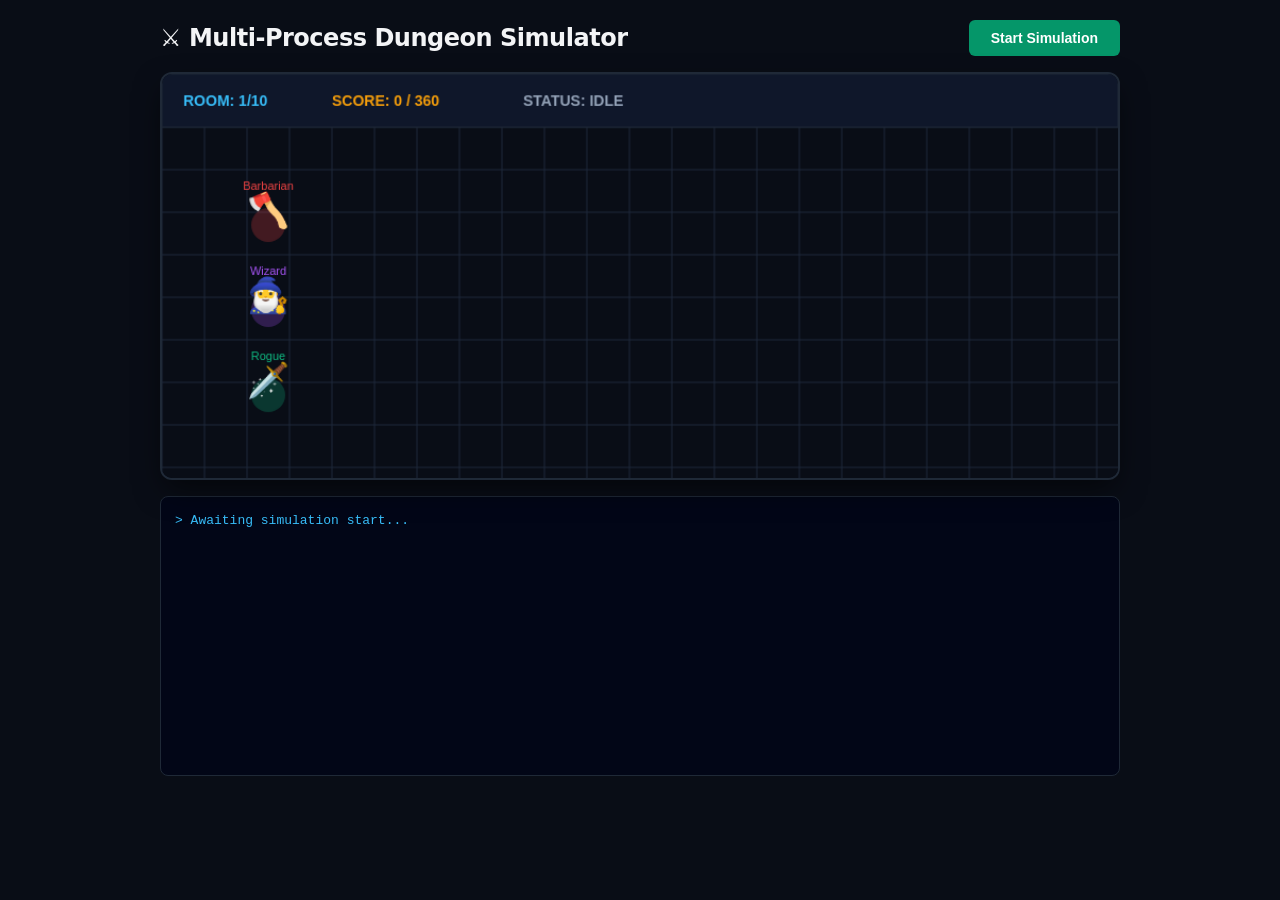
<file: templates/index.html>
<!-- Specify the HTML document type to enable standard rendering mode in modern browsers -->
<!DOCTYPE html>
<!-- Begin the root HTML element and set the language attribute to English -->
<html lang="en">
<!-- Begin the document metadata section -->
<head>
    <!-- Set character encoding for the document to UTF-8 to support all standard symbols -->
    <meta charset="UTF-8">
    <!-- Set the page title displayed on the browser tab -->
    <title>Multi-Process Dungeon Simulator - Graphic Canvas Engine</title>
    <!-- Begin internal CSS styling rules -->
    <style>
        /* Define global CSS root variables for reusable theme colors */
        :root {
            /* Main dark background color variable */
            --bg: #090d16;
            /* Container background color variable */
            --panel-bg: #111827;
            /* Subdued border color variable */
            --border: #1f2937;
            /* Bright accent cyan color variable */
            --accent: #38bdf8;
        }

        /* Style the main page body element */
        body {
            /* Apply background color using the root background CSS variable */
            background-color: var(--bg);
            /* Set light gray text color for primary readability */
            color: #f3f4f6;
            /* Apply system and sans-serif fonts for clean text rendering */
            font-family: 'Segoe UI', system-ui, -apple-system, sans-serif;
            /* Add 20px padding around the viewport */
            padding: 20px;
            /* Cap maximum page width for centered layout design */
            max-width: 960px;
            /* Center the body container horizontally within the browser window */
            margin: 0 auto;
        }

        /* Style the header container layout */
        .header {
            /* Use flexbox layout for child positioning */
            display: flex;
            /* Push header items to extreme left and right sides */
            justify-content: space-between;
            /* Vertically align header text and start button in the center */
            align-items: center;
            /* Space out header from the main canvas element below */
            margin-bottom: 16px;
        }

        /* Style the primary header title text */
        h2 { 
            /* Remove default browser top/bottom heading margins */
            margin: 0; 
            /* Set header font size */
            font-size: 1.5rem; 
            /* Slightly tighten character spacing for title typography */
            letter-spacing: -0.02em; 
        }

        /* Style the start button trigger element */
        button {
            /* Set button background color to emerald green */
            background-color: #059669;
            /* Set button text color to white */
            color: white;
            /* Remove standard default button borders */
            border: none;
            /* Add vertical (10px) and horizontal (22px) internal padding */
            padding: 10px 22px;
            /* Set button text font size */
            font-size: 14px;
            /* Make button text semibold */
            font-weight: 600;
            /* Round the corners of the button */
            border-radius: 6px;
            /* Change mouse cursor to pointer hand when hovering */
            cursor: pointer;
            /* Add smooth transition timing for hover and click state animation */
            transition: all 0.2s ease;
        }

        /* Style button state when user hovers over it */
        button:hover { 
            /* Darken green background color on hover */
            background-color: #047857; 
        }

        /* Style button state when user clicks on it */
        button:active { 
            /* Scale button down slightly to provide press feedback */
            transform: scale(0.98); 
        }

        /* Style wrapper element surrounding the 2D canvas */
        #canvas-container {
            /* Establish positioning context for absolute child elements if needed */
            position: relative;
            /* Set container interior background color to near black */
            background-color: #030712;
            /* Add 2px solid border using border variable */
            border: 2px solid var(--border);
            /* Round the edges of the canvas viewport */
            border-radius: 12px;
            /* Clip any overflowing child content within the rounded borders */
            overflow: hidden;
            /* Add deep drop shadow effect underneath the canvas frame */
            box-shadow: 0 12px 30px -5px rgba(0, 0, 0, 0.6);
            /* Space canvas wrapper from the terminal element below */
            margin-bottom: 16px;
        }

        /* Style HTML canvas element */
        canvas { 
            /* Display canvas as block to remove unwanted baseline space */
            display: block; 
            /* Make canvas scale dynamically to fill wrapper width */
            width: 100%; 
            /* Maintain natural aspect ratio automatically */
            height: auto; 
        }

        /* Style terminal output box element */
        #terminal {
            /* Set dark slate background color for terminal aesthetic */
            background-color: #020617;
            /* Add thin border around terminal container */
            border: 1px solid var(--border);
            /* Round terminal container corners */
            border-radius: 8px;
            /* Add internal padding around terminal log text */
            padding: 14px;
            /* Use monospace fonts to emulate terminal command prompt */
            font-family: 'Fira Code', 'Courier New', monospace;
            /* Set terminal text size */
            font-size: 13px;
            /* Set line height for comfortable line spacing */
            line-height: 1.55;
            /* Set default text color to accent cyan */
            color: var(--accent);
            /* Preserve whitespace formatting and allow auto word wrapping */
            white-space: pre-wrap;
            /* Break long continuous words onto new lines */
            word-wrap: break-word;
            /* Set fixed height for the scrollable log window */
            height: 250px;
            /* Enable vertical scrolling when content exceeds container height */
            overflow-y: auto;
        }
    <!-- End style block -->
    </style>
<!-- End head element -->
</head>
<!-- Begin HTML body element -->
<body>

    <!-- Header section container -->
    <div class="header">
        <!-- Main title display -->
        <h2>⚔️ Multi-Process Dungeon Simulator</h2>
        <!-- Button trigger to start SSE stream and simulation loop -->
        <button id="startBtn" onclick="runSimulation()">Start Simulation</button>
    <!-- End header container -->
    </div>

    <!-- Container wrapper for 2D Canvas stage -->
    <div id="canvas-container">
        <!-- Render surface element for graphics rendering with explicitly set dimensions -->
        <canvas id="dungeonCanvas" width="900" height="380"></canvas>
    <!-- End canvas wrapper container -->
    </div>

    <!-- Output box element for displaying real-time stream logs -->
    <div id="terminal">> Awaiting simulation start...</div>

    <!-- Begin JavaScript engine logic -->
    <script>
        // Fetch reference to the HTML canvas element from DOM
        const canvas = document.getElementById('dungeonCanvas');
        // Obtain 2D rendering context interface for drawing on canvas
        const ctx = canvas.getContext('2d');

        // --- Global Simulation State ---
        // Create master object tracking overall game state and active room data
        const gameState = {
            // Track active room number
            room: 1,
            // Track total accumulative score achieved by party
            score: 0,
            // Track execution status ('IDLE', 'RUNNING', 'FINISHED', 'STOPPED')
            status: 'IDLE',
            // Track current active room obstacle key ('monster', 'barrier', 'trap', 'vault')
            activeObstacle: null,
            // Object tracking monster health attributes
            monster: { hp: 100, maxHp: 100, name: '' },
            // Object tracking rune barrier cipher status
            barrier: { cipher: '', solved: '', active: false },
            // Object tracking lockpicking binary pick progress
            trap: { currentPos: 0, targetPos: 0, active: false },
            // Object tracking final vault status and collected artifact pieces
            vault: { active: false, lever1: false, lever2: false, artifact: '', solvedWord: '' }
        };

        // --- Particle Engine ---
        // Array storing active particle emitter instances
        const particles = [];
        // Function spawning particle bursts at specified coordinates
        function addParticles(x, y, color, count = 15, speed = 2) {
            // Loop for requested particle count
            for (let i = 0; i < count; i++) {
                // Calculate random angle in radians (0 to 2*PI)
                const angle = Math.random() * Math.PI * 2;
                // Generate randomized velocity speed magnitude
                const pSpeed = (Math.random() * 3 + 1) * speed;
                // Push constructed particle object into master particle list
                particles.push({
                    // Set horizontal starting coordinate
                    x, y,
                    // Compute horizontal velocity component using cosine
                    vx: Math.cos(angle) * pSpeed,
                    // Compute vertical velocity component using sine
                    vy: Math.sin(angle) * pSpeed,
                    // Set randomized particle circle radius size
                    size: Math.random() * 4 + 2,
                    // Set particle color value
                    color,
                    // Initialize particle opacity/life gauge to full (1.0)
                    life: 1.0,
                    // Set randomized decay rate for opacity fade out
                    decay: Math.random() * 0.03 + 0.02
                });
            }
        }

        // --- Heroes Vector Objects ---
        // Define party hero objects storing position and target interpolation coordinates
        const heroes = {
            // Barbarian hero state parameters
            barbarian: { name: 'Barbarian', emoji: '🪓', homeX: 100, homeY: 130, x: 100, y: 130, targetX: 100, targetY: 130, color: '#ef4444' },
            // Wizard hero state parameters
            wizard:    { name: 'Wizard',    emoji: '🧙‍♂️', homeX: 100, homeY: 210, x: 100, y: 210, targetX: 100, targetY: 210, color: '#a855f7' },
            // Rogue hero state parameters
            rogue:     { name: 'Rogue',     emoji: '🗡️', homeX: 100, homeY: 290, x: 100, y: 290, targetX: 100, targetY: 290, color: '#10b981' }
        };

        // --- 60 FPS Computer Graphics Render Loop ---
        // Core game loop function called every animation frame
        function render() {
            // Fill background with dark navy color to clear prior frame
            ctx.fillStyle = '#090d16';
            // Draw clearing rectangle over full canvas area
            ctx.fillRect(0, 0, canvas.width, canvas.height);

            // Draw Background Dungeon Grid lines
            ctx.strokeStyle = '#1e293b';
            // Set grid stroke thickness
            ctx.lineWidth = 1;
            // Iterate across canvas width in 40px steps to draw vertical grid lines
            for (let x = 0; x < canvas.width; x += 40) {
                // Begin new vector path
                ctx.beginPath(); ctx.moveTo(x, 50); ctx.lineTo(x, canvas.height); ctx.stroke();
            }
            // Iterate down canvas height starting below HUD bar in 40px steps for horizontal lines
            for (let y = 50; y < canvas.height; y += 40) {
                // Begin new vector path
                ctx.beginPath(); ctx.moveTo(0, y); ctx.lineTo(canvas.width, y); ctx.stroke();
            }

            // Draw HUD Top Header Bar background
            ctx.fillStyle = '#0f172a';
            // Render HUD rectangle at top of canvas
            ctx.fillRect(0, 0, canvas.width, 50);
            // Set HUD boundary stroke color
            ctx.strokeStyle = '#1f2937';
            // Draw bottom border outline for HUD bar
            ctx.strokeRect(0, 0, canvas.width, 50);

            // Configure HUD text font styling
            ctx.font = 'bold 14px sans-serif';
            // Set color to cyan for Room tracker
            ctx.fillStyle = '#38bdf8';
            // Render Room tracker string
            ctx.fillText(`ROOM: ${gameState.room}/10`, 20, 30);
            // Set color to amber for Score tracker
            ctx.fillStyle = '#f59e0b';
            // Render Score tracker string
            ctx.fillText(`SCORE: ${gameState.score} / 360`, 160, 30);
            // Set color dynamically based on simulation status (Green if running, else gray)
            ctx.fillStyle = gameState.status === 'RUNNING' ? '#10b981' : '#94a3b8';
            // Render status string
            ctx.fillText(`STATUS: ${gameState.status}`, 340, 30);

            // --- OBSTACLE RENDERING ---
            // Set default horizontal focal center point for obstacle graphics
            const stageCenterX = 580;
            // Set default vertical focal center point for obstacle graphics
            const stageCenterY = 210;

            // 1. Render Monster Visual
            if (gameState.activeObstacle === 'monster') {
                // Save current context state
                ctx.save();
                // Set large font size for monster emoji sprite
                ctx.font = '55px sans-serif';
                // Center text alignment horizontally
                ctx.textAlign = 'center';
                // Render monster emoji on stage
                ctx.fillText('👹', stageCenterX, stageCenterY);

                // Draw Monster Health Bar Background
                ctx.fillStyle = '#1e293b';
                // Render dark underlying health bar track
                ctx.fillRect(stageCenterX - 60, stageCenterY - 60, 120, 12);
                // Set health fill color to red
                ctx.fillStyle = '#ef4444';
                // Render filled red health bar proportional to current HP ratio
                ctx.fillRect(stageCenterX - 60, stageCenterY - 60, (gameState.monster.hp / gameState.monster.maxHp) * 120, 12);
                // Set health bar border color to near-white
                ctx.strokeStyle = '#f8fafc';
                // Draw outline around health bar track
                ctx.strokeRect(stageCenterX - 60, stageCenterY - 60, 120, 12);
                // Restore canvas state to remove local transforms/styles
                ctx.restore();
            }

            // 2. Render Barrier Visual (Glowing Runes Shield)
            else if (gameState.activeObstacle === 'barrier') {
                // Save context state
                ctx.save();
                // Set glowing purple shadow color
                ctx.shadowColor = '#a855f7';
                // Set glow blur intensity radius
                ctx.shadowBlur = 15;
                // Set laser barrier stroke line color
                ctx.strokeStyle = '#c084fc';
                // Set laser line width thickness
                ctx.lineWidth = 6;
                // Begin laser beam path
                ctx.beginPath();
                // Move path start to top of obstacle area
                ctx.moveTo(stageCenterX, 80);
                // Draw line path down to bottom of obstacle area
                ctx.lineTo(stageCenterX, 340);
                // Render stroke beam
                ctx.stroke();

                // Set font for cipher rune display text
                ctx.font = 'bold 16px monospace';
                // Set light purple cipher text color
                ctx.fillStyle = '#e9d5ff';
                // Center align text horizontally
                ctx.textAlign = 'center';
                // Render cipher ciphertext text on left side of barrier
                ctx.fillText(`ᚱᚢᚾᛖ: "${gameState.barrier.cipher}"`, stageCenterX - 110, stageCenterY - 20);

                // Render solved status text if barrier counter-spell has solved the cipher
                if (gameState.barrier.solved) {
                    // Set color to green for solved status
                    ctx.fillStyle = '#10b981';
                    // Render solved counter-spell text string
                    ctx.fillText(`SOLVED: "${gameState.barrier.solved}"`, stageCenterX - 110, stageCenterY + 20);
                }
                // Restore canvas context state
                ctx.restore();
            }

            // 3. Render Trap Visual (Binary Search Gauge)
            else if (gameState.activeObstacle === 'trap') {
                // Save canvas state
                ctx.save();
                // Set size for lock gear emoji icon
                ctx.font = '45px sans-serif';
                // Center text alignment
                ctx.textAlign = 'center';
                // Render lock mechanism emoji above track gauge
                ctx.fillText('⚙️🔒', stageCenterX, stageCenterY - 30);

                // Define Lock Gauge Track Coordinates
                const gaugeX = stageCenterX - 120;
                const gaugeY = stageCenterY + 40;
                const gaugeWidth = 240;

                // Fill gauge background track
                ctx.fillStyle = '#1e293b';
                ctx.fillRect(gaugeX, gaugeY, gaugeWidth, 16);
                // Stroke border around track
                ctx.strokeStyle = '#475569';
                ctx.strokeRect(gaugeX, gaugeY, gaugeWidth, 16);

                // Calculate target position on track (Red Marker)
                const targetX = gaugeX + (gameState.trap.targetPos / 100) * gaugeWidth;
                // Set fill color to red for target marker
                ctx.fillStyle = '#ef4444';
                // Render vertical red target indicator line
                ctx.fillRect(targetX - 2, gaugeY - 4, 4, 24);

                // Calculate Rogue pick position on track (Green Slider)
                const currentX = gaugeX + (gameState.trap.currentPos / 100) * gaugeWidth;
                // Set green color for Rogue's current pick location slider
                ctx.fillStyle = '#10b981';
                // Begin drawing circular pick indicator
                ctx.beginPath();
                ctx.arc(currentX, gaugeY + 8, 8, 0, Math.PI * 2);
                ctx.fill();

                // Render binary search lock picking values
                ctx.font = '12px monospace';
                ctx.fillStyle = '#10b981';
                ctx.fillText(`Pick: ${gameState.trap.currentPos.toFixed(2)} | Target: ${gameState.trap.targetPos.toFixed(2)}`, stageCenterX, gaugeY + 36);
                // Restore canvas state
                ctx.restore();
            }

            // 4. Render Treasure Vault Visual (Levers & Artifact Vault)
            else if (gameState.activeObstacle === 'vault') {
                // Save canvas context state
                ctx.save();
                // Vault Door Graphic Emoji
                ctx.font = '50px sans-serif';
                ctx.textAlign = 'center';
                ctx.fillText('🏛️', stageCenterX, stageCenterY - 40);

                // Lever 1 (Barbarian) Graphic Render
                ctx.font = '28px sans-serif';
                // Draw Lever 1 state text shifted horizontally to -190 to avoid center text collision
                ctx.fillText(gameState.vault.lever1 ? '🎚️ [L1: DOWN]' : '🎚️ [L1: UP]', stageCenterX - 190, stageCenterY + 50);
                // Change indicator bar color (Green if down, slate gray if up)
                ctx.fillStyle = gameState.vault.lever1 ? '#10b981' : '#64748b';
                // Draw Lever 1 base state bar aligned under text
                ctx.fillRect(stageCenterX - 220, stageCenterY + 65, 60, 6);

                // Lever 2 (Wizard) Graphic Render
                // Draw Lever 2 state text shifted horizontally to +190 to avoid center text collision
                ctx.fillText(gameState.vault.lever2 ? '🎚️ [L2: DOWN]' : '🎚️ [L2: UP]', stageCenterX + 190, stageCenterY + 50);
                // Change indicator bar color (Green if down, slate gray if up)
                ctx.fillStyle = gameState.vault.lever2 ? '#10b981' : '#64748b';
                // Draw Lever 2 base state bar aligned under text
                ctx.fillRect(stageCenterX + 160, stageCenterY + 65, 60, 6);

                // Render Artifact Box background
                ctx.fillStyle = '#1e293b';
                ctx.fillRect(stageCenterX - 80, stageCenterY + 20, 160, 35);
                // Stroke gold box border around artifact display
                ctx.strokeStyle = '#f59e0b';
                ctx.strokeRect(stageCenterX - 80, stageCenterY + 20, 160, 35);

                // Render collected artifact letters inside the vault box
                ctx.font = 'bold 18px monospace';
                ctx.fillStyle = '#f59e0b';
                ctx.fillText(`VAULT: ${gameState.vault.artifact}`, stageCenterX, stageCenterY + 44);
                // Restore context state
                ctx.restore();
            }

            // --- Render Particle Animations ---
            // Iterate backwards through particle array to safely allow removal during array iteration
            for (let i = particles.length - 1; i >= 0; i--) {
                // Get current particle object
                const p = particles[i];
                // Update position using particle velocity components
                p.x += p.vx; p.y += p.vy; p.life -= p.decay;
                // Remove dead particle from list if life opacity expires
                if (p.life <= 0) { particles.splice(i, 1); continue; }

                // Save context state for particle drawing
                ctx.save();
                // Set alpha opacity relative to remaining life ratio
                ctx.globalAlpha = p.life;
                // Set particle color
                ctx.fillStyle = p.color;
                // Render particle dot arc shape
                ctx.beginPath(); ctx.arc(p.x, p.y, p.size, 0, Math.PI * 2); ctx.fill();
                // Restore state
                ctx.restore();
            }

            // --- Interpolate & Render Hero Sprites ---
            // Loop over all party hero instances
            Object.values(heroes).forEach(hero => {
                // Smoothly interpolate current X position toward target X coordinate using linear lerp
                hero.x += (hero.targetX - hero.x) * 0.15;
                // Smoothly interpolate current Y position toward target Y coordinate using linear lerp
                hero.y += (hero.targetY - hero.y) * 0.15;

                // Save canvas state for hero rendering
                ctx.save();
                // Draw Hero Shadow / Glowing Ground Aura
                ctx.fillStyle = hero.color;
                // Set semi-transparent opacity for aura shadow base
                ctx.globalAlpha = 0.25;
                // Draw ground circle ellipse under hero sprite feet
                ctx.beginPath(); ctx.arc(hero.x, hero.y + 12, 16, 0, Math.PI * 2); ctx.fill();

                // Draw Hero Emoji Sprite Symbol
                ctx.globalAlpha = 1.0;
                ctx.font = '32px sans-serif';
                ctx.textAlign = 'center';
                ctx.textBaseline = 'middle';
                ctx.fillText(hero.emoji, hero.x, hero.y);

                // Draw Hero Name Tag label above character head
                ctx.font = '11px sans-serif';
                ctx.fillStyle = hero.color;
                ctx.fillText(hero.name, hero.x, hero.y - 24);
                // Restore context state
                ctx.restore();
            });

            // Request browser to invoke render loop again on next repaint cycle (~60 FPS)
            requestAnimationFrame(render);
        }

        // Kickoff Render Loop on initial script execute
        render();

        // --- Stream Parser & Graphics Trigger Engine ---
        // Function connected to "Start Simulation" button click action
        function runSimulation() {
            // Fetch handle to UI terminal output element
            const terminal = document.getElementById('terminal');
            // Reset terminal contents with launcher start message
            terminal.textContent = '> Launching C Engine & Spawning Party...\n\n';

            // Set game running status
            gameState.status = 'RUNNING';
            // Reset score counter to 0
            gameState.score = 0;
            // Reset current room to 1
            gameState.room = 1;

            // Establish Server-Sent Events (SSE) stream connection to backend process output
            const eventSource = new EventSource('/stream-game');

            // Set up listener callback for incoming stream lines
            eventSource.onmessage = function(event) {
                // Check if backend emitted completion signal line
                if (event.data === '[FINISHED]') {
                    // Close SSE connection stream
                    eventSource.close();
                    // Mark game state finished
                    gameState.status = 'FINISHED';
                    // Reset hero target positions back to starting home positions
                    Object.values(heroes).forEach(h => { h.targetX = h.homeX; h.targetY = h.homeY; });
                    // Exit handler early
                    return;
                }

                // Extract line data string from SSE event payload
                const line = event.data;
                // Append log line to terminal window UI
                terminal.textContent += line + '\n';
                // Auto-scroll terminal text frame to bottom
                terminal.scrollTop = terminal.scrollHeight;

                // --- PARSE LOG LINES TO CANVAS ACTIONS ---

                // Room Tracker: Parse loop index to track active room progression
                if (line.includes('Enter for loop,')) {
                    // Extract room loop index using regex pattern match
                    const match = line.match(/Enter for loop,\s*(\d+)/);
                    // Update current room counter display value (0-indexed to 1-indexed)
                    if (match) gameState.room = parseInt(match[1]) + 1;
                }

                // Monster Encounter Trigger
                if (line.includes('This room has a monster in it!')) {
                    // Set active obstacle mode to monster
                    gameState.activeObstacle = 'monster';
                    // Reset monster HP values to full health
                    gameState.monster.hp = 100;
                    gameState.monster.maxHp = 100;
                }
                // Barbarian Attack Trigger on Monster
                if (line.includes('Attacking enemy health point')) {
                    // Move Barbarian sprite forward toward monster stage center
                    heroes.barbarian.targetX = 520;
                    heroes.barbarian.targetY = 210;
                    // Trigger delayed strike impact animation
                    setTimeout(() => {
                        // Drop monster HP to zero
                        gameState.monster.hp = 0;
                        // Spawn red blood burst hit particles at monster coordinates
                        addParticles(580, 210, '#ef4444', 25, 2);
                        // Return Barbarian back to default home standing position after short delay
                        setTimeout(() => { heroes.barbarian.targetX = heroes.barbarian.homeX; heroes.barbarian.targetY = heroes.barbarian.homeY; }, 300);
                    }, 200);
                }

                // Barrier Encounters Trigger
                if (line.includes('ancient incantation:')) {
                    // Set active obstacle to barrier
                    gameState.activeObstacle = 'barrier';
                    // Reset cipher string placeholders
                    gameState.barrier.cipher = '...';
                    gameState.barrier.solved = '';
                }
                // Wizard detects magic barrier
                if (line.includes('[Wizard] Magic barrier field detected')) {
                    // Step Wizard forward toward barrier
                    heroes.wizard.targetX = 250;
                }
                // Counter-spell completion trigger
                if (line.includes('Counter-spell focused:')) {
                    // Extract solved magic counter-spell text string
                    const spell = line.split('Counter-spell focused:')[1].trim();
                    // Save solved spell string into game state
                    gameState.barrier.solved = spell;
                    // Spawn purple spell cast particles
                    addParticles(580, 210, '#a855f7', 30, 2.5);
                    // Reset Wizard position after casting spell
                    setTimeout(() => {
                        heroes.wizard.targetX = heroes.wizard.homeX;
                    }, 400);
                }
                // Capture raw cipher text line while filtering out system log noise lines
                if (
                    gameState.activeObstacle === 'barrier' && 
                    !line.includes('[Wizard]') && 
                    !line.includes('A barrier') && 
                    !line.includes('ancient incantation') && 
                    !line.includes('SUCCESS') &&
                    !line.includes('Enter for loop')
                ) {
                    // Verify candidate cipher line length bounds
                    if (line.trim().length > 0 && line.trim().length < 30) {
                        // Store cipher text in barrier state object
                        gameState.barrier.cipher = line.trim();
                    }
                }

                // Trap Encounters & Binary Search Lockpicking Triggers
                if (line.includes('This room is guarded by a trap!')) {
                    // Set active obstacle to trap gauge
                    gameState.activeObstacle = 'trap';
                }
                // Update Rogue lock picking gauge step positions
                if (line.includes("The rogue's pick is at position")) {
                    // Step Rogue forward to operate lock
                    heroes.rogue.targetX = 420;
                    // Extract floating point pick position and target lock location using regex
                    const match = line.match(/position\s+([\d.]+)\s*->\s*([\d.]+)/);
                    if (match) {
                        // Store current pick value float
                        gameState.trap.currentPos = parseFloat(match[1]);
                        // Store target lock location float
                        gameState.trap.targetPos = parseFloat(match[2]);
                        // Spawn small lock pick spark particles on step
                        addParticles(580, 250, '#10b981', 4, 0.8);
                    }
                }
                // Lock cleared event handler
                if (line.includes('Lock cleared!')) {
                    // Spawn green success particles
                    addParticles(580, 250, '#10b981', 20, 1.5);
                    // Return Rogue to starting home coordinate
                    setTimeout(() => { heroes.rogue.targetX = heroes.rogue.homeX; }, 300);
                }

                // Intermediate Score Updates & Final Vault Sequence Trigger
                if (line.includes('Score before semaphores:')) {
                    // Update HUD score display
                    gameState.score = 140;
                }
                // Treasure Vault Unlocked Event Trigger
                if (line.includes('Behold, the door to the treasure has opened!')) {
                    // Set active stage view to final vault sequence
                    gameState.activeObstacle = 'vault';
                    // Reset collected artifact string tracker
                    gameState.vault.artifact = '';
                }

                // Vault Lever 1 Action Trigger (Barbarian)
                if (line.includes('Securing Lever 1')) {
                    // Move Barbarian to align directly with Lever 1 (-190 horizontal offset from center)
                    heroes.barbarian.targetX = stageCenterX - 190;
                    // Align Y coordinate height
                    heroes.barbarian.targetY = stageCenterY;
                    // Mark Lever 1 active/pulled down
                    gameState.vault.lever1 = true;
                    // Emit particles over Lever 1
                    addParticles(stageCenterX - 190, stageCenterY + 30, '#ef4444', 10, 1);
                }
                // Vault Lever 2 Action Trigger (Wizard)
                if (line.includes('Securing Lever 2')) {
                    // Move Wizard to align directly with Lever 2 (+190 horizontal offset from center)
                    heroes.wizard.targetX = stageCenterX + 190;
                    // Align Y coordinate height
                    heroes.wizard.targetY = stageCenterY;
                    // Mark Lever 2 active/pulled down
                    gameState.vault.lever2 = true;
                    // Emit particles over Lever 2
                    addParticles(stageCenterX + 190, stageCenterY + 30, '#a855f7', 10, 1);
                }

                // Collecting Artifact Letters Trigger (Rogue)
                if (line.includes('Collected artifact piece')) {
                    // Move Rogue to center vault box location
                    heroes.rogue.targetX = 580;
                    heroes.rogue.targetY = 250;
                    // Parse letter string character from log line
                    const letter = line.split(':')[1].trim();
                    // Append collected character to vault artifact string
                    gameState.vault.artifact += letter;
                    // Emit gold treasure sparkle particles
                    addParticles(580, 250, '#f59e0b', 15, 1.5);
                }

                // Final Score Completion Event Trigger
                if (line.includes('Total score:')) {
                    // Set final max score in game state
                    gameState.score = 360;
                    // Emit celebratory gold particle burst
                    addParticles(580, 200, '#f59e0b', 50, 3);
                }
            };

            // Error handler callback for EventSource SSE stream failures
            eventSource.onerror = function() {
                // Close SSE stream connection
                eventSource.close();
                // Set status to stopped
                gameState.status = 'STOPPED';
            };
        }
    <!-- End JavaScript script section -->
    </script>
<!-- End HTML body section -->
</body>
<!-- End root HTML document -->
</html>
</file>
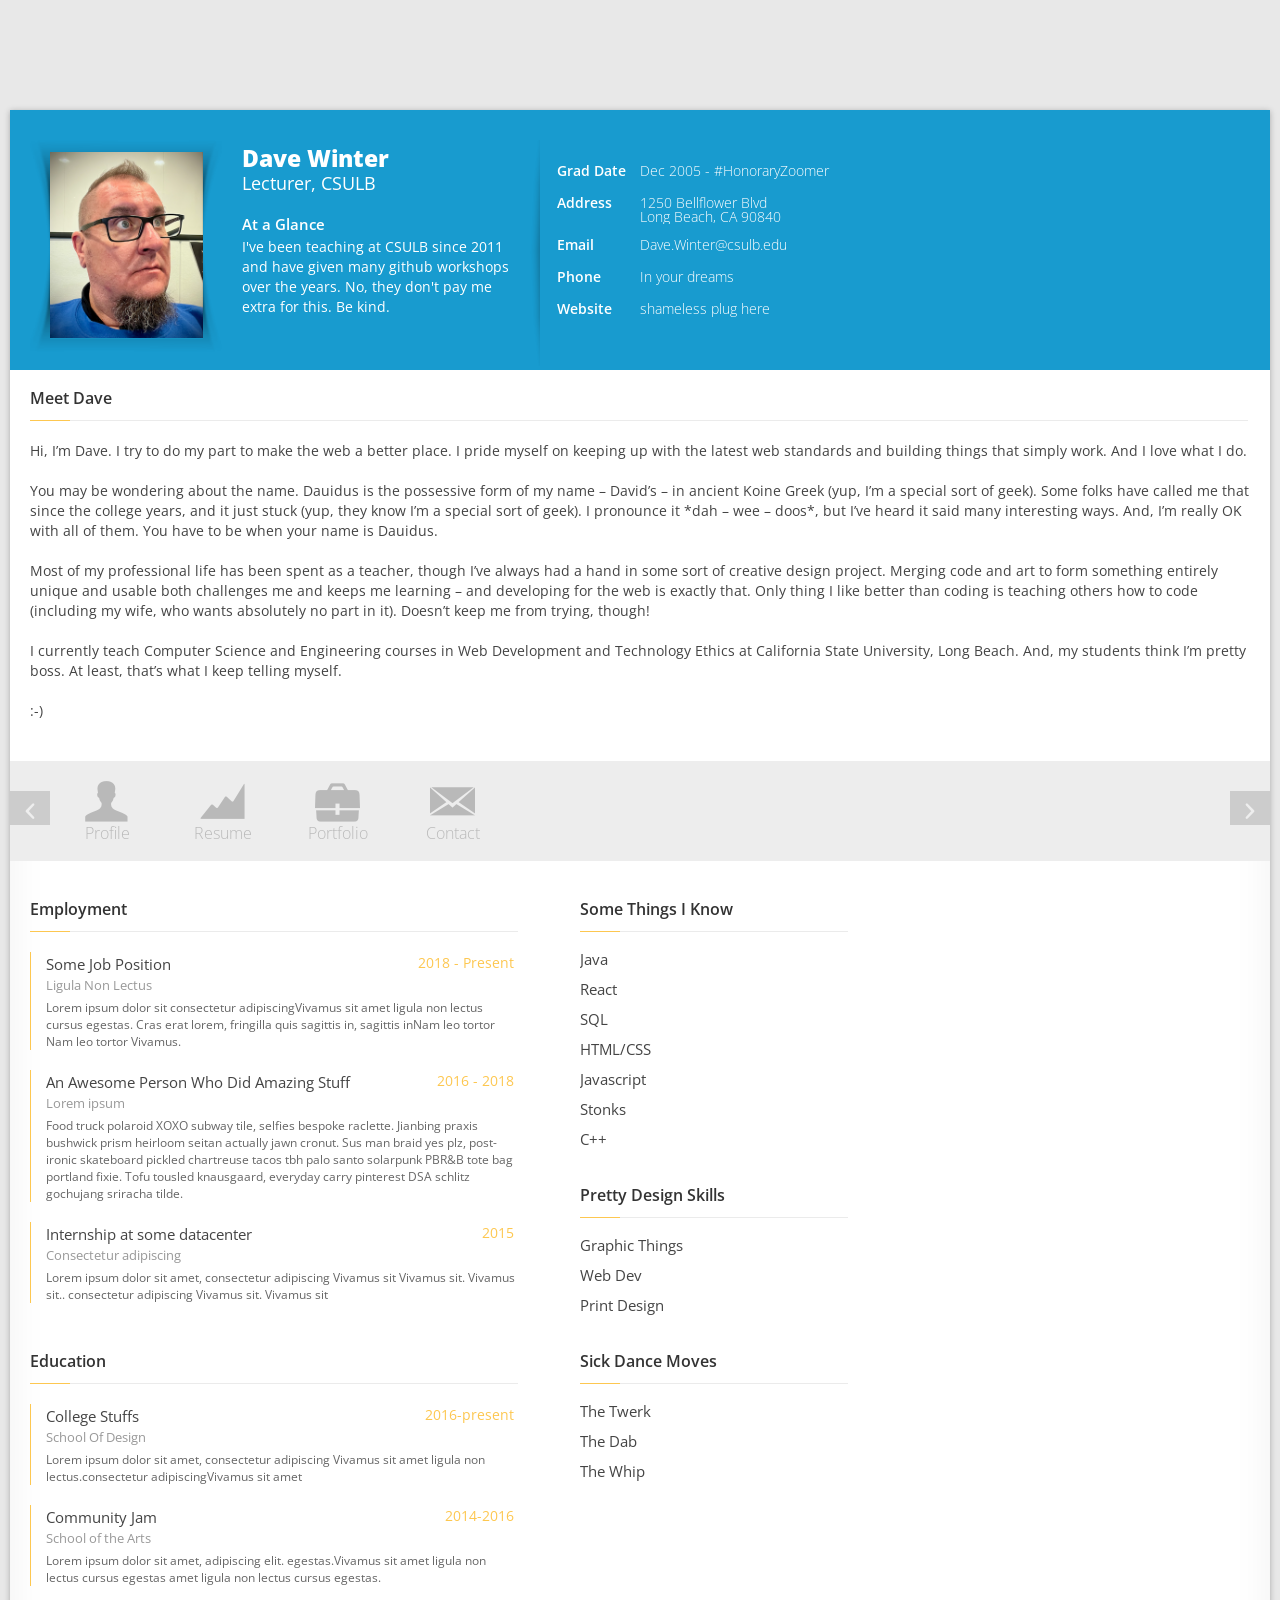
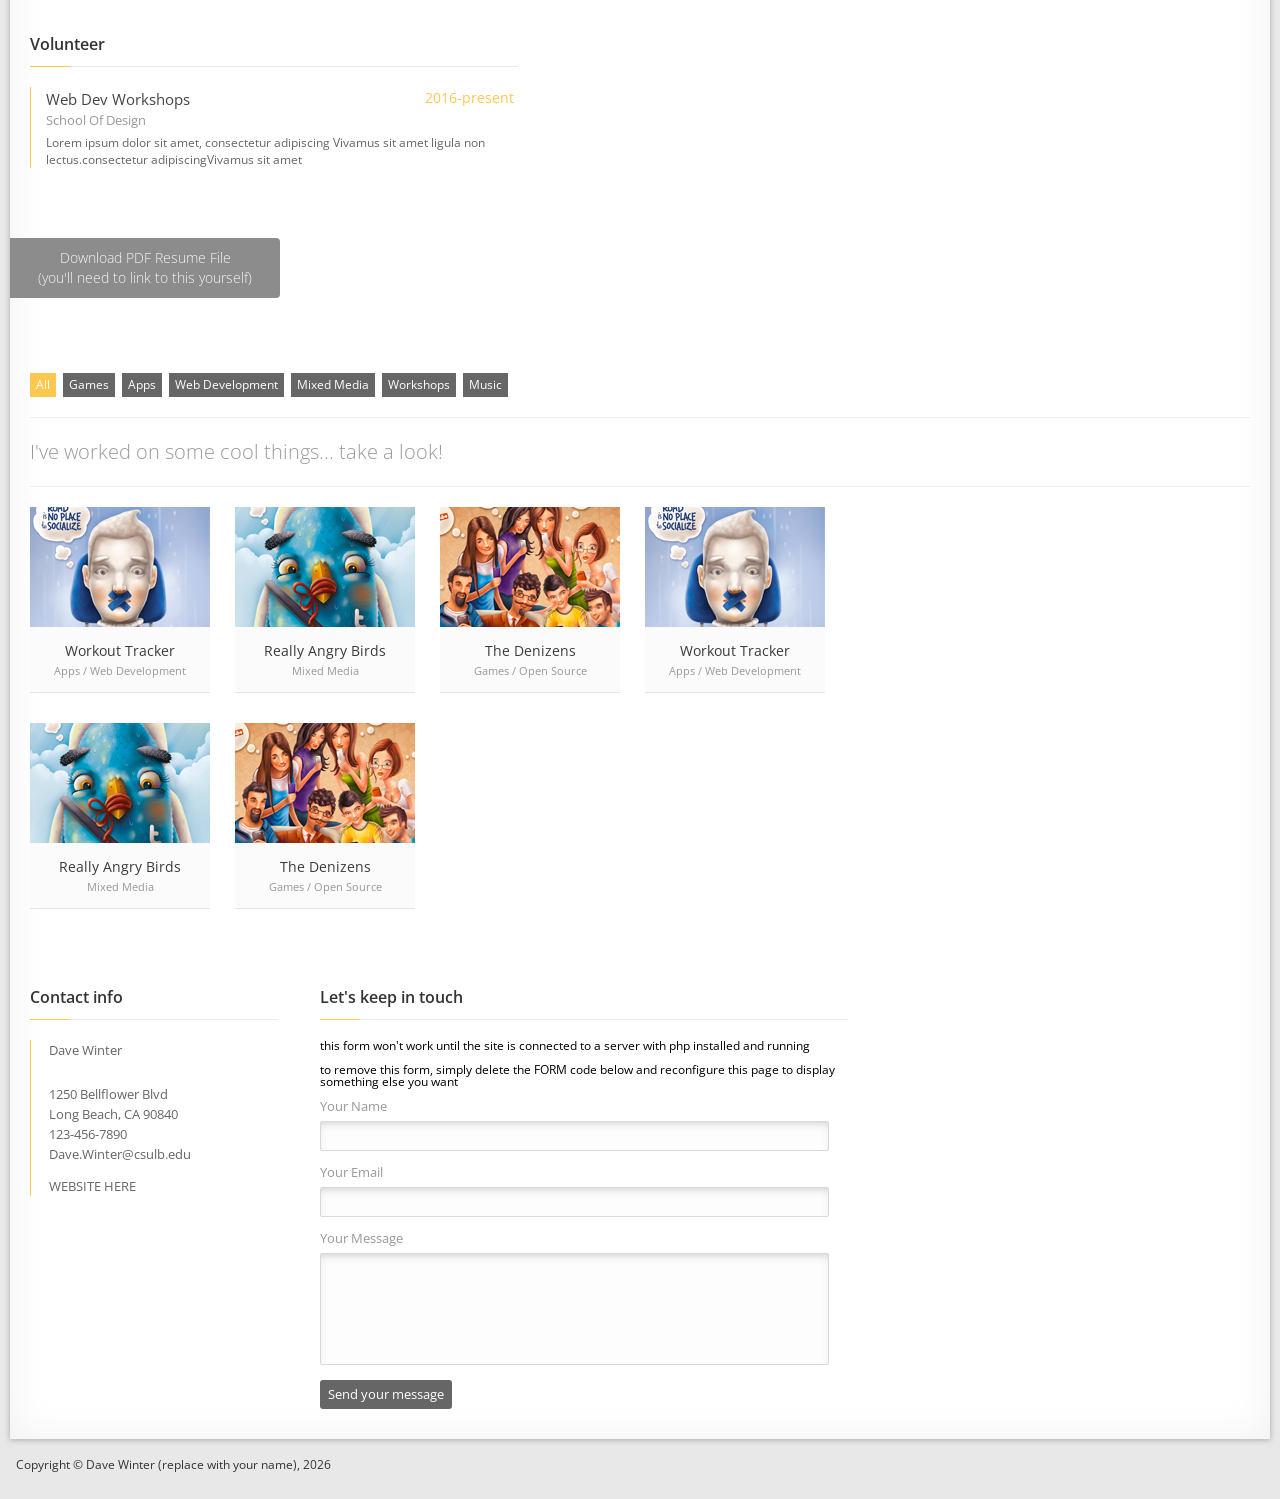
<file: Downloads/github-workshop-4-main/github-workshop-4-main/index.html>
<html dir="ltr" lang="en-US" xmlns="http://www.w3.org/1999/xhtml">

<head>
    
    <title>My Resume Branch</title>
    <meta http-equiv="content-type" content="text/html; charset=utf-8"/>
    <meta http-equiv="X-UA-Compatible" content="IE=edge,chrome=1">
    <meta name="viewport" content="width=device-width, initial-scale=1, maximum-scale=1">
    <link rel="stylesheet" type="text/css" href="css/reset.css"/> 
    <link rel="stylesheet" type="text/css" href="css/style.css"/>
    <link rel="stylesheet" type="text/css" href="css/prettyPhoto.css"/>
	<link rel="stylesheet" type="text/css" href="http://fonts.googleapis.com/css?family=Open+Sans:400,600,300,800,700,400italic|PT+Serif:400,400italic"/>
    <!--[if IEMobile]> 
    <link rel="stylesheet" type="text/css" href="css/iemobile.css"/>
    <![endif]--> 
    
    <script type="text/javascript" src="js/jquery.min.js"></script>
    <script type="text/javascript" src="js/jquery.easytabs.min.js"></script>
    <script type="text/javascript" src="js/respond.min.js"></script>
    <script type="text/javascript" src="js/jquery.prettyPhoto.js"></script>
    <script type="text/javascript" src="js/jquery.isotope.min.js"></script>
    <script type="text/javascript" src="http://maps.google.com/maps/api/js?sensor=false"></script>
    <script type="text/javascript" src="js/jquery-ui-map.js"></script>
    <script type="text/javascript" src="js/jquery.carousel.js"></script>
    <script type="text/javascript" src="js/plugins.js"></script>
    <script type="text/javascript" src="js/custom.js"></script>

    <!--[if lt IE 9]>
        <script src="http://html5shiv.googlecode.com/svn/trunk/html5.js"></script>
    <![endif]-->
    
</head>
    <body>
        <!-- Container -->
        <section id="container">
        
            <!-- Header -->
			<header>   

                <!-- Logo -->
                <div id="logo">
                    <h2>Dave Winter</h2>
                    <h4>Lecturer, CSULB</h4>
                </div>
                <!-- /Logo -->

            </header>
            <!-- /Header -->
            
            <!-- Content -->
            <section id="content" >
            
                <!-- Profile -->
                <div id="profile"> 
                 	<!-- About section -->
                	<div class="about">
                    	<div class="photo-inner">
                            <img src="images/photo.png" height="186" width="153" /></li>
                        </div>
                        <h1>Dave Winter</h1>
                        <h3>Lecturer, CSULB</h3>
                        <h4>At a Glance</h4>
                        <p>I've been teaching at CSULB since 2011 and have given many github workshops over the years. No, they don't pay me extra for this. Be kind.</p>
                    </div>
                    <!-- /About section -->
                     
                    <!-- Personal info section -->
                	<ul class="personal-info">
                        <li><label>Grad Date</label><span>Dec 2005 - #HonoraryZoomer</span></li>
                        <li><label>Address</label><span>1250 Bellflower Blvd<br />Long Beach, CA 90840</span></li>
                        <li><label>Email</label><span class="word-wrap">Dave.Winter@csulb.edu</span></li>
                        <li><label>Phone</label><span>In your dreams</span></li>
                        <li><label>Website</label><span class="word-wrap">shameless plug here</span></li>
                    </ul>
                    <!-- /Personal info section -->

                     <!-- Cover letter -->
                    <div id="blurb">
                        <div class="cover-letter">
                            <h3>Meet Dave</h3>
                            <p>Hi, I’m Dave. I try to do my part to make the web a better place. I pride myself on keeping up with the latest web standards and building things that simply work.  And I love what I do.</p>
                            <br />
                            <p>You may be wondering about the name. Dauidus is the possessive form of my name – David’s – in ancient Koine Greek (yup, I’m a special sort of geek). Some folks have called me that since the college years, and it just stuck (yup, they know I’m a special sort of geek). I pronounce it *dah – wee – doos*, but I’ve heard it said many interesting ways. And, I’m really OK with all of them. You have to be when your name is Dauidus.</p>
                            <br />
                            <p>Most of my professional life has been spent as a teacher, though I’ve always had a hand in some sort of creative design project. Merging code and art to form something entirely unique and usable both challenges me and keeps me learning – and developing for the web is exactly that. Only thing I like better than coding is teaching others how to code (including my wife, who wants absolutely no part in it). Doesn’t keep me from trying, though!</p>
                            <br />
                            <p>I currently teach Computer Science and Engineering courses in Web Development and Technology Ethics at California State University, Long Beach.  And, my students think I’m pretty boss.  At least, that’s what I keep telling myself.</p>
                            <br />
                            <p>:-)</p>
                        </div>
                    </div>
                    <!-- /Cover letter -->
                
                </div>        
                <!-- /Profile --> 



                <!-- Menu -->
                <nav class="menu">
                	<ul class="tabs">
                        <li class="tmenu"><a href="#profile" class="tab-profile"><i>&#x43;</i>Profile</a></li>
                        <li class="tmenu"><a href="#resume"><i>&#x3a;</i>Resume</a></li>
                        <li class="tmenu"><a href="#portfolio"><i>&#x38;</i>Portfolio</a></li>
                        <li class="tmenu"><a href="#contact"><i>&#x21;</i>Contact</a></li>
                    </ul>
                    <a class="prev" id="menu-prev" href="#">&#xe073;</a>
                    <a class="next" id="menu-next" href="#">&#xe076;</a>
                </nav>
                <!-- /Menu --> 
                
                <!-- Resume -->
                <section id="resume">
                	 <div class="timeline-section">
                        <!-- Timeline for Employment  -->   
                        <h3 class="main-heading">Employment</h3>   
                        <ul class="timeline">
                            <li>
                                                   
                                <div class="timelineUnit">
                                    <h4>Some Job Position<span class="timelineDate">2018 - Present</span></h4>
                                    <h5>Ligula Non Lectus</h5>
                                    <p>Lorem ipsum dolor sit consectetur adipiscingVivamus sit amet ligula non lectus cursus egestas. Cras erat lorem, fringilla quis sagittis in, sagittis inNam leo tortor Nam leo tortor Vivamus.</p>
                                </div>
                            </li>
                            <li>
                         
                                <div class="timelineUnit">
                                    <h4>An Awesome Person Who Did Amazing Stuff<span class="timelineDate">2016 - 2018</span></h4>
                                    <h5>Lorem ipsum</h5>
                                    <p>Food truck polaroid XOXO subway tile, selfies bespoke raclette. Jianbing praxis bushwick prism heirloom seitan actually jawn cronut. Sus man braid yes plz, post-ironic skateboard pickled chartreuse tacos tbh palo santo solarpunk PBR&B tote bag portland fixie. Tofu tousled knausgaard, everyday carry pinterest DSA schlitz gochujang sriracha tilde.</p>
                                </div>
                            </li>
                            <li>
                     
                                <div class="timelineUnit">
                                    <h4>Internship at some datacenter<span class="timelineDate">2015</span></h4>
                                    <h5>Consectetur adipiscing </h5>
                                    <p>Lorem ipsum dolor sit amet, consectetur adipiscing Vivamus sit Vivamus sit. Vivamus sit.. consectetur adipiscing Vivamus sit. Vivamus sit </p>
                                </div>
                            </li>
                            <div class="clear"></div>
                        </ul> 
                        <!-- /Timeline for Employment  -->

                        <!-- Timeline for Education  -->   
                        <h3 class="main-heading">Education</h3>   
                         <ul class="timeline">
                            <li>            
                                <div class="timelineUnit">
                                    <h4>College Stuffs<span class="timelineDate">2016-present</span></h4>
                                    <h5>School Of Design</h5>
                                    <p>Lorem ipsum dolor sit amet, consectetur adipiscing Vivamus sit amet ligula non lectus.consectetur adipiscingVivamus sit amet </p>
                                </div>
                            </li>
                            <li>             
                                <div class="timelineUnit">
                                    <h4>Community Jam<span class="timelineDate">2014-2016</span></h4>
                                    <h5>School of the Arts</h5>
                                    <p>Lorem ipsum dolor sit amet, adipiscing elit. egestas.Vivamus sit amet ligula non lectus cursus egestas amet ligula non lectus cursus egestas. </p>
                                </div>
                            </li>
                            <div class="clear"></div>
                        </ul> 
                        <!-- /Timeline for Education  -->    

                        <!-- Timeline for Volunteer  -->   
                        <h3 class="main-heading">Volunteer</h3>   
                         <ul class="timeline">
                            <li>            
                                <div class="timelineUnit">
                                    <h4>Web Dev Workshops<span class="timelineDate">2016-present</span></h4>
                                    <h5>School Of Design</h5>
                                    <p>Lorem ipsum dolor sit amet, consectetur adipiscing Vivamus sit amet ligula non lectus.consectetur adipiscingVivamus sit amet </p>
                                </div>
                            </li>
                            <div class="clear"></div>
                        </ul> 
                        <!-- /Timeline for Volunteer  -->            
                    </div>
                    <div class="skills-section">
                        <!-- Skills -->
                        <h3 class="main-heading">Some Things I Know</h3> 
                        <ul class="skills">
                            <li>
                                <h4>Java</h4>
                                <div class="rating" data-rat="4"></div>

                            </li>
                            <li>
                                <h4>React</h4>
                                <div class="rating" data-rat="6"></div>
                            </li>
                            <li>
                                <h4>SQL</h4>
                                <div class="rating" data-rat="4"></div>
                            </li>
                            <li>
                                <h4>HTML/CSS</h4>
                                <div class="rating" data-rat="7"></div>
                            </li>
                            <li>
                                <h4>Javascript</h4>
                                <div class="rating" data-rat="6"></div>
                            </li>
                            <li>
                                <h4>Stonks</h4>
                                <div class="rating" data-rat="2"></div>
                            </li> 
                            <li>
                                <h4>C++</h4>
                                <div class="rating" data-rat="4"></div>
                            </li> 
                        </ul>
                   
                        <h3 class="main-heading">Pretty Design Skills</h3> 
                        <ul class="skills">
                            <li>
                                <h4>Graphic Things</h4>
                                <div class="rating" data-rat="6"></div>
                            </li>
                            <li>
                                <h4>Web Dev</h4>
                                <div class="rating" data-rat="7"></div>
                            </li>
                            <li>
                                <h4>Print Design</h4>
                                <div class="rating" data-rat="2"></div>
                            </li>
                        </ul>

                        <h3 class="main-heading">Sick Dance Moves</h3> 
                        <ul class="skills">
                            <li>
                                <h4>The Twerk</h4>
                                <div class="rating" data-rat="6"></div>
                            </li>
                            <li>
                                <h4>The Dab</h4>
                                <div class="rating" data-rat="4"></div>
                            </li>
                            <li>
                                <h4>The Whip</h4>
                                <div class="rating" data-rat="7"></div>
                            </li>
                        </ul>
                     <!-- /Skills -->
                     </div>
                     <div class="clear"></div>
                     <a href="#" class="button transition">Download PDF Resume File<br />(you'll need to link to this yourself)</a>
                </section>
                <!-- /Resume --> 
                                        
                <!-- Portfolio -->
                <section id="portfolio">
                     <ul class="cats-filter" id="portfolio-filter">

                        <li><a href="" class="current transition" data-filter="*">All</a></li>

                        <li><a href="" class="transition" data-filter=".games">Games</a></li>

                        <li><a href="" class="transition" data-filter=".apps">Apps</a></li>

                        <li><a href="" class="transition" data-filter=".webdev">Web Development</a></li>

                        <li><a href="" class="transition" data-filter=".mixed">Mixed Media</a></li>

                        <li><a href="" class="transition" data-filter=".workshops">Workshops</a></li>

                         <li><a href="" class="transition" data-filter=".music">Music</a></li>

                    </ul>
                    <div class="extra-text">I've worked on some cool things... take a look!</div>
                    <ul id="portfolio-list">
                        
                        <li class="workshops games">
                            <a href="portfolio/1.jpg" rel="portfolio[1]" title="Lorem ipsum dolor sit amet, consectetur adipiscing Vivamus sit amet ligula non lectus.consectetur adipiscingVivamus sit amet" class="folio">
                                <img src="portfolio/1-thumb.jpg" alt="Image Title">
                                <h2 class="title">Workout Tracker</h2>
                                <span class="categorie">Apps / Web Development</span> 
                            </a>
                            <a href="portfolio/4.jpg" rel="portfolio[1]" title="This is the description" class="folio hidden"></a>
                    	</li>                       
                        <li class="mixed">
                            <a href="http://www.google.com" target="_new">
                                <img src="portfolio/2-thumb.jpg" alt="" >                            
                                <h2 class="title">Really Angry Birds</h2>
                                <span class="categorie">Mixed Media</span> 
                            </a>
                    	</li>
                        <li class="opensource games">
                            <a href="portfolio/4.jpg" rel="portfolio" class="folio">
                                <img src="portfolio/4-thumb.jpg" alt="" >
                                <h2 class="title">The Denizens</h2>
                                <span class="categorie">Games / Open Source</span> 
                            </a>
                            <a href="portfolio/4.jpg" rel="portfolio[2]" title="This is the description" class="folio hidden"></a>
                    	</li>
                        <li class="apps opensource">
                            <a href="portfolio/1.jpg" rel="portfolio[1]" title="Lorem ipsum dolor sit amet, consectetur adipiscing Vivamus sit amet ligula non lectus.consectetur adipiscingVivamus sit amet" class="folio">
                                <img src="portfolio/1-thumb.jpg" alt="Image Title">
                                <h2 class="title">Workout Tracker</h2>
                                <span class="categorie">Apps / Web Development</span> 
                            </a>
                        </li>                       
                        <li class="mixed">
                            <a href="http://www.google.com" target="_new">
                                <img src="portfolio/2-thumb.jpg" alt="" >                            
                                <h2 class="title">Really Angry Birds</h2>
                                <span class="categorie">Mixed Media</span> 
                            </a>
                        </li>
                        <li class="opensource games">
                            <a href="portfolio/4.jpg" rel="portfolio" class="folio">
                                <img src="portfolio/4-thumb.jpg" alt="" >
                                <h2 class="title">The Denizens</h2>
                                <span class="categorie">Games / Open Source</span> 
                            </a>
                        </li>
                    </ul>
                </section>
                <!-- /Portfolio -->  
                 
                <!-- Contact -->
                <section id="contact">

                	<!-- Contact Info -->
                    <div class="contact-info">
                        <h3 class="main-heading"><span>Contact info</span></h3>
                    	<ul>
                            <li>Dave Winter</li>
                            <br /><br />
                            <li>1250 Bellflower Blvd<br />Long Beach, CA 90840</li>
                            <li>123-456-7890</li>
                            <li>Dave.Winter@csulb.edu</li>
                            <br />
                            <li>WEBSITE HERE</li>
                        </ul>
                    </div>
                    <!-- /Contact Info -->
                    
                    <!-- Contact Form -->
                    <div class="contact-form">
                        <h3 class="main-heading"><span>Let's keep in touch</span></h3>
                        <div id="contact-status"></div>
                        this form won't work until the site is connected to a server with php installed and running
                        <br /><br />
                        to remove this form, simply delete the FORM code below and reconfigure this page to display something else you want
                        <br /><br />
                        <form action="" id="contactform">
                            <p>
                            	<label for="name">Your Name</label>
                            	<input type="text" name="name" class="input" >
                            </p>
                            <p>
                            	<label for="email">Your Email</label>
                            	<input type="text" name="email" class="input">
                            </p>
                            <p>
                            	<label for="message">Your Message</label>
                                <textarea name="message" cols="88" rows="6" class="textarea" ></textarea>
                            </p>
                            <input type="submit" name="submit" value="Send your message" class="button transition">
                        </form>
                    </div>
                    <!-- /Contact Form -->
                </section>
                <!-- /contact -->  

            </section>
            <!-- /Content -->
            
            <!-- Footer -->
			<footer>
            	<div class="copyright">Copyright © Dave Winter (replace with your name), 2026</div>
            </footer>
            <!-- /Footer --> 
            
        </section>
		<!-- /Container -->

    </body>
</html>
</file>
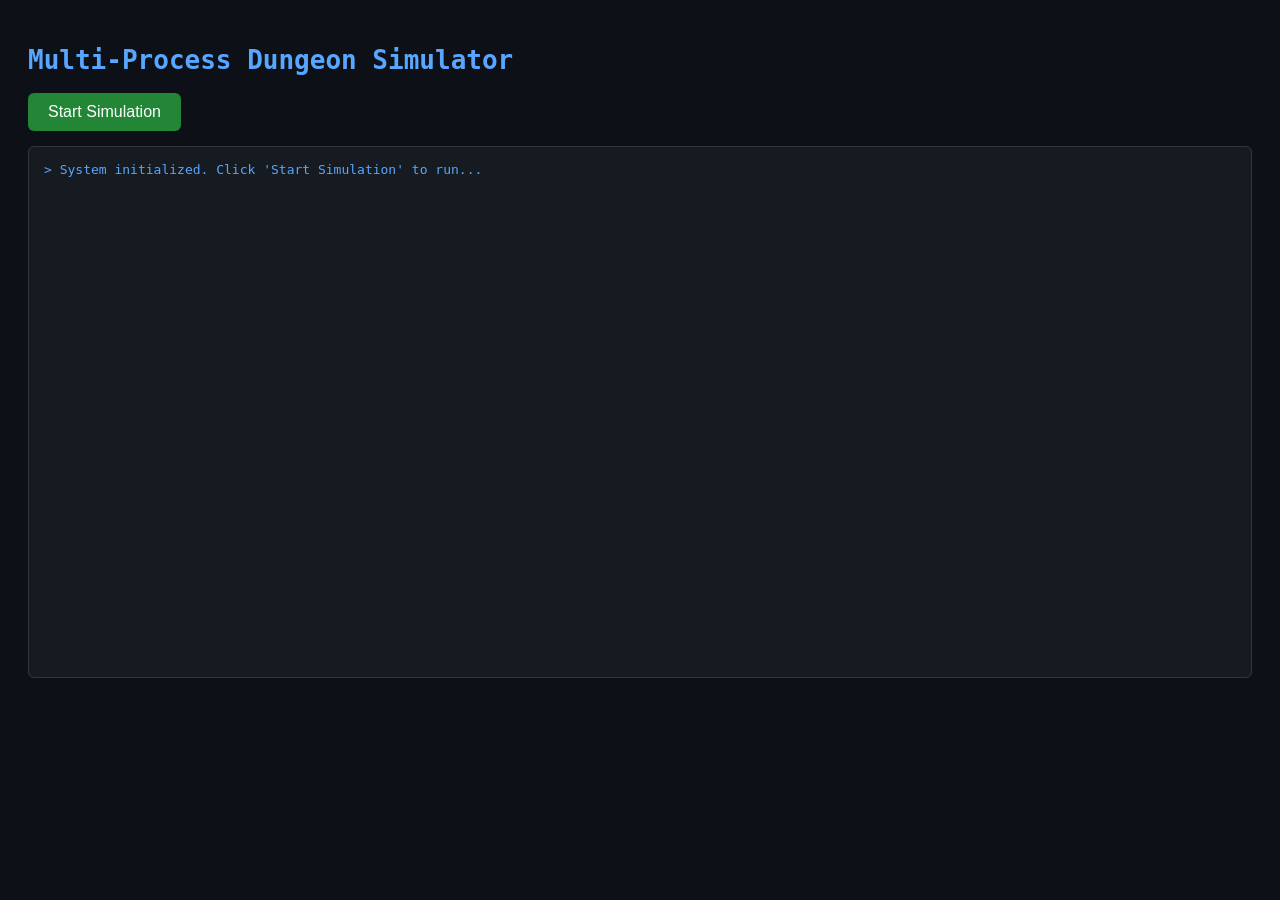
<file: Downloads/cecs326-dungeon-project-main (1)/cecs326-dungeon-project-main/templates/index.html>
<!DOCTYPE html>
<html lang="en">
<head>
    <meta charset="UTF-8">
    <title>Dungeon Simulator Console</title>
    <style>
        body { background-color: #0d1117; color: #58a6ff; font-family: monospace; padding: 20px; }
        #terminal { background: #161b22; border: 1px solid #30363d; padding: 15px; border-radius: 6px; height: 500px; overflow-y: auto; white-space: pre-wrap; }
        button { background: #238636; color: white; border: none; padding: 10px 20px; font-size: 16px; border-radius: 6px; cursor: pointer; margin-bottom: 15px; }
        button:hover { background: #2ea043; }
    </style>
</head>
<body>
    <h1>Multi-Process Dungeon Simulator</h1>
    <button onclick="runDungeon()">Start Simulation</button>
    <div id="terminal">> System initialized. Click 'Start Simulation' to run...</div>

    <script>
        function runDungeon() {
            const terminal = document.getElementById('terminal');
            terminal.innerText = "> Launching C Engine & Spawning Party...\n\n";
            
            const eventSource = new EventSource('/stream-game');
            
            eventSource.onmessage = function(event) {
                terminal.innerText += event.data;
                terminal.scrollTop = terminal.scrollHeight;
            };

            eventSource.onerror = function() {
                eventSource.close();
                terminal.innerText += "\n> Simulation run finished.";
            };
        }
    </script>
</body>
</html>
</file>
<file: Downloads/github-workshop-4-main/github-workshop-4-main/css/style.css>
/*-------------------------------------------------------*/
		/* Base styles	 */
	/*-------------------------------------------------------*/
	html {
		overflow-y:scroll;
	}
	body {
		background-color: #E8E8E8;
		margin: 0px;
		padding: 0px;
		font-family:'open Sans', Arial;
		font-size: 12px;
	}

		/* Font face */
	@font-face { 
	    font-family: 'icomoon';
	    src: url('../fonts/icomoon/icomoon.eot');
	    src: url('../fonts/icomoon/icomoon.eot?#iefix') format('embedded-opentype'),
	         url('../fonts/icomoon/icomoon.svg#icomoon') format('svg'),
	         url('../fonts/icomoon/icomoon.woff') format('woff'),
	         url('../fonts/icomoon/icomoon.ttf') format('truetype');
	}	       

	/*-------------------------------------------------------*/
		/* Wrap */
	/*-------------------------------------------------------*/
	#container {
		margin:0 auto;
		width:1260px;
		margin-bottom: 20px;
		margin-top: 30px;
	}
	#content {
		background-color:#FFF;
		-webkit-box-shadow: 0 1px 6px rgba(0, 0, 0, 0.27), 0 0 40px rgba(0, 0, 0, 0.06) inset;
		-moz-box-shadow: 0 1px 6px rgba(0, 0, 0, 0.27), 0 0 40px rgba(0, 0, 0, 0.06) inset;
		box-shadow: 0 1px 6px rgba(0, 0, 0, 0.27), 0 0 40px rgba(0, 0, 0, 0.06) inset;
	}
	/*-------------------------------------------------------*/
		/* Generic Classes */
	/*-------------------------------------------------------*/
	.hidden {
		display: none;
	}

	/* Clearfix */

	.clear{
	  clear:both;
	  display:block;
	  height:0;
	  overflow:
	  hidden;
	  visibility:hidden;
	  width:0
	}
	.clearfix:after{
	  clear:both;
	  content:' ';
	  display:block;
	  font-size:0;
	  height:0;
	  line-height:0;
	  visibility:hidden;
	  width:0
	}
	* html .clearfix,:first-child+html .clearfix{
	  zoom:1
	}
	.extra-text {
		font-size:20px;
		padding:24px 0;
		border-bottom:1px solid #ededed;
		color: #999;
		margin-bottom:20px;
		font-weight: 300;
	}
    .transition {
    	-webkit-transition:all .5s ease;
	     -moz-transition:all .5s ease;
	      -ms-transition:all .5s ease;
	       -o-transition:all .5s ease;
	          transition:all .5s ease;
    }
    .word-wrap {
		word-wrap: break-word;
		-ms-word-break: break-all;
		     word-break: break-all;
		-webkit-hyphens: auto;
		   -moz-hyphens: auto;
		        hyphens: auto;
    }
	/*-------------------------------------------------------*/
		/* Typography */
	/*-------------------------------------------------------*/
    h1 {font-size: 37px;}
	h2 {font-size: 30px;}
	h3 {font-size: 20px;}
	h4 {font-size: 15px;}
	h5 {font-size: 13px;}
	h6 {font-size: 12px;}

	strong {
		font-weight: bold;
		color: #333;
	}

	h3.main-heading {
		margin:0px 2px 20px 0px;
		border-bottom:1px solid #ebebeb;
		padding-bottom:14px;
		color:#333;
		line-height:16px;
		font-size: 16px;
		font-weight: 600;
		display:block;
		clear: both;
		position: relative;
	}
	h3.main-heading::after {
		content: '';
		width: 40px;
		height: 1px;
		position: absolute;
		left: 0;
		bottom: -1px;
		background:/*mainColor*/#fdc750;
	}
	/*-------------------------------------------------------*/
		/* Top Section */
	/*-------------------------------------------------------*/
	header {
		height:60px;
		margin-bottom:20px;
		overflow:hidden;
	}
	/* Logo */
	#logo {
		float:left;
		overflow:hidden;
		margin-left:10px;
		display:none;
	}
	#logo h2 {
		font-size:30px;
		font-weight:900;
		color: #444;
		line-height:40px;
	}
	#logo h4 {
		color:#666;
		line-height:20px;
	}
	/* Social icons */
	.socialicons {
		float:right;
		margin-top:18px;
	}
	.socialicons li {
		float:left;
		display:inline;
		margin:0;
		padding:0;
		margin-right:2px;
	}
	.socialicons li a  {
		font-family: 'icomoon';
		font-size: 16px;
		display: block;
		padding: 6px 8px;
		background-color:#222;
		color: #FFF;
	}
	.socialicons li a:hover  {
		color:/*mainColor*/#fdc750;
	}
	.social-icons li:last-child {
		margin-right:0
	}
	.socialicons .socials-text {
		padding:9px;
		height:10px;
		background-color:#222;
		color:#FFF;
	}
	/*-------------------------------------------------------*/
		/* Profile Section */
	/*-------------------------------------------------------*/
    #profile {
		background:#189bcf; 
		background-image:url(../images/header-shadow.png);
		background-position:center bottom;
		background-repeat:repeat-x;
		overflow:hidden;	
	}
	/* About */
	.about {
		float:left;
		margin-top:30px;
		width:490px;
		margin-left:20px;
	}
	.about .photo-inner {
		float:left;
		background:url(../images/photo-inner.png) no-repeat;
		width:192px;
		height:212px;
		padding:12px 0 0 20px;
	}
	.about .photo-inner img {
		background-color:#FFF;
	}
	.about h1 {
		font-weight:900;
		color:#FFF;
		line-height:21px;
		font-size: 23px;
		margin-top:8px;
	}
	.about h3 {
		margin-top:5px;
		font-size:18px;
		color:#FFF;
		line-height:18px;
	}
	.about h4 {
		color: /*profileTextColor*/#fff;
		margin-top: 25px;
		font-weight: 600;
	}
	.about p {
		font-size:14px;
		margin-top:5px;
		color:/*profileTextColor*/#fff;
		font-weight: 400;
		line-height:20px;
	}
	/* Personal info */
	.personal-info {
		float:left;
		margin-top:30px;
		width:310px;
		min-height:210px;
		margin-left:10px;
		background:url(../images/personal-info-sep.png) no-repeat left top;
		padding:20px 0 0 20px;
	}
	.personal-info li {
		font-size:14px;
		margin-bottom:10px;
		overflow: hidden;
	}
	.personal-info li label {
		color:/*profileTextColor*/#fff;
		float:left;
		padding:4px 7px;
		font-weight:600;
		border-radius: 3px;
		-moz-border-radius: 3px;
		-webkit-border-radius: 3px;
	}
	.personal-info li span {
		float:right;
		width:220px;
		padding-top: 4px;
		font-weight: 300;
		color:/*profileTextColor*/#fff;
	}

	/* Blurb */
	#blurb {
		clear: both;
		width: calc(100%-40px);
		background: #fff;
		font-size:14px;
		color: #444;
		font-weight: 400;
		line-height:20px;
		padding: 20px 20px 40px 20px;
		overflow:hidden;
	}
	#blurb h3 {
		margin: 0px 2px 20px 0px;
		border-bottom: 1px solid #ebebeb;
		padding-bottom: 14px;
		color: #333;
		line-height: 16px;
		font-size: 16px;
		font-weight: 600;
		display: block;
		clear: both;
		position: relative;
	}
	#blurb h3:after {
		content: '';
		width: 40px;
		height: 1px;
		position: absolute;
		left: 0;
		bottom: -1px;
		background: /*mainColor*/#fdc750;
	}


	/*-------------------------------------------------------*/
		/* Menu */
	/*-------------------------------------------------------*/
	.menu {
	  height: 100px;
	  background-color: #ededed;
	  position: relative;
	  width: 100%;
	  margin: auto;
	}

	.tabs {
	  height: 116px;
	  position: absolute;
	  margin-top: -14px;
	  z-index: 100;
	  padding-left: 40px;
	}
	.tabs li {
	  float: left;
	  height: 116px;
	}
	.tabs li > a {
	  padding-top: 28px;
	  width: 115px;
	  display: inline-block;
	  background-repeat: no-repeat;
	  font-size: 16px;
	  color: #b9b9b9;
	  text-align: center;
	  font-weight: 300;
	}
	.tabs li > a > i {
	  font-size: 45px;
	  speak: none;
	  font-family: icomoon;
	  font-style: normal;
	  display: block;
	  margin-bottom: 5px;
	}
	.tabs li.active {
	  background: url(../images/tab-hover.png) no-repeat;
	}
	.tabs li.active a {
	  color: #98cee4;
	}

	.next,.prev {
		font-family: 'icomoon';
		font-size: 34px;
		color: #eee;
		position: absolute;
		top:30px;
		width: 40px;
		background-color: #ccc;
		text-align: center;
		cursor: pointer;
	}
	.next {
		right:0px;
	}
	.prev {
		left:0px;
	}
	.disabled { display: none !important;  }


	/*-------------------------------------------------------*/
		/* Resume Section */
	/*-------------------------------------------------------*/
    #resume {
		padding:40px 20px;
		overflow:hidden;
	}
	.skills-section, .timeline-section {
		float:left;
	}
	/* Timeline Section */
	.timeline-section {
		width:490px;
		padding-right:60px;
	}
	.timeline {
		margin-bottom: 30px;
	}
	.timeline li {
		margin-bottom:20px;
	}
	.timeline li .timelineUnit {
		line-height:17px;
		margin-left:0px;
		color: #444;
		font-size:13px;
		border-left:1px solid /*mainColor*/#fdc750;
		padding-left:15px;
	}
	.timeline li .timelineUnit .timelineDate {
		line-height:17px;
		color:/*mainColor*/#fdc750;
		font-size:14px;
		margin-left:10px;
		font-weight: normal;
		padding:2px 6px;
		float:right;
	}
	.timeline li .timelineUnit h4 {
		line-height:24px;
		font-size:15px;
		color: #444;
	}
	.timeline li .timelineUnit h5 {
		line-height:18px;
		font-size:13px;
		color: #999;
	}
	.timeline li .timelineUnit p {
		color: #666;
		font-size:12px;
		margin-top:5px;
	}

	/* Skills Section */
	.skills-section {
		width:270px;
	}
	.skills {
		margin-bottom: 25px;
		overflow:hidden;
	}
	.skills li {
		margin-bottom:15px;
		float:left;
		padding-left:0px;
	}
	.skills li h4 {
		width:140px;
		float:left;
		font-size:15px;
		color: #444;
	}

	.skills li .rating {
		width:123px;
		height:14px;
		float:left;
	}	
	.skills li .rating > span {
		opacity: 0.3;
		height:12px;
		width:12px;
		background-color:#757575;
		display: block;
		float: left;
		margin-right: 1px;
		border: 2px solid #eeeeee;
		  -webkit-border-radius: 20px;
		     -moz-border-radius: 20px;
		          border-radius: 20px;
	}

	/* Download Button */
    #resume .button {
    	width: 250px;
    	padding: 10px;
    	background-color: #8c8c8c;
    	overflow: hidden;
    	font-size: 14px;
    	font-weight: 300;
    	line-height: 20px;
    	margin: 20px 0px 0px -20px;
    	color: #f7f7f7;
    	display: block;
    	text-align: center;
		  -webkit-border-radius: 0px 4px 4px 0px;
		     -moz-border-radius: 0px 4px 4px 0px;
		          border-radius: 0px 4px 4px 0px;
	}
    #resume .button:hover {
    	background-color:/*mainColor*/#fdc750;
	}

	/*-------------------------------------------------------*/
		/* Portfolio Section */
	/*-------------------------------------------------------*/
    #portfolio {
		padding:20px 20px 20px 20px;
	}
	/* Images list */
	#portfolio-list {
		width:820px;
		overflow:hidden;
	}
	#portfolio-list li {
		float:left;
		margin-right:25px;
		text-align:center;
		background-color:#fbfbfb;
		border-bottom:1px solid #e5e5e5;
		height:185px;
		margin-bottom:30px;
		width:180px;
	}
	#portfolio-list li:hover {
		border-bottom:1px solid /*mainColor*/#fdc750;
		height:185px;
	}
	#portfolio-list img {
		background-color:#FFF;
		height:120px; 
		width:180px;
	}
	#portfolio-list li:hover .title {
		color:/*mainColor*/#fdc750;
	}
	#portfolio-list li .title {
		font-size:14px;
		margin-top:15px;
		font-weight: 400;
		color: #3A3A3A;
	}
	#portfolio-list li .categorie {
		font-size:11px;
		line-height:25px;
		color:#999;
	}

	/* Filter menu */
	
	.cats-filter {
		border-bottom:1px solid #ededed;
		overflow:hidden;
		padding:15px 0;
	}
	.cats-filter li a {
		float:left;
		margin-right:7px;
		color:#fff;
		background-color: #666;
		padding:6px;
		margin-bottom:5px;
	}
	.cats-filter li a:hover {
		background-color:/*mainColor*/#fdc750;
	}
	.cats-filter li a.current {
		background-color:/*mainColor*/#fdc750;
	}
	/* adipoli */
		.adipoli-wrapper {
		margin:auto;
		position:relative;
		display: inline-block;
	}
	.adipoli-wrapper>img {
		position: absolute;
		z-index: 1;
	}
	.adipoli-before {
		position: absolute;
		z-index: 5;
	}
	.adipoli-after {
		position: absolute;
		z-index: 10;
	}
	.adipoli-slice {
		display:block;
		position:absolute;
		z-index:15;
		height:100%;
	}
	.adipoli-box {
		display:block;
		position:absolute;
		z-index:15;
	}
	/*-------------------------------------------------------*/
		/* Blog Section */
	/*-------------------------------------------------------*/
    #blog {
		padding:20px;
		position: relative;
		overflow: hidden;
	}
	.blog-content-wrapper {
		width: 530px;
		float: left;
		min-height: 100px;
		margin-bottom: 30px;
	}

    .blog-entry {
    	overflow: hidden;
    	width: 100%;
    	margin-bottom: 30px;
        background-color: #f8f8f8;
        float: left;

	}
    .blog-entry img {
    	float: left;
    	width: 530px;
    	opacity: 0.8;
    	filter:alpha(opacity=80);
	}
    .blog-entry h3 {
    	clear: both;
		padding:20px 15px 15px 15px;
		font-size: 17px;
		line-height: 18px;
		font-weight: 700;
		color: #3A3A3A;
	}
    .blog-entry a:hover img {
    	opacity: 1;
    	filter:alpha(opacity=100);
	}	
    .blog-entry > a:hover h3 {
    	color:/*mainColor*/#fdc750;
	}	

	/* Entry Date */
    .blog-entry .entry-date {
    	padding: 5px 10px;
    	position: absolute;
    	top: 5px;
    	left: 0px;
    	background-color: #666;
	}
    .blog-entry .entry-date .day {
    	font-size: 32px;
    	font-weight:bold;
    	display: block;
    	float: left;
    	border-right:1px solid #FFF;
    	padding-right: 10px; 
    	color: #fff;
	}
    .blog-entry .entry-date .month-year {
    	padding: 0 0 0 7px ;
    	font-size: 12px;
    	font-weight: 600;
    	display: block;
    	line-height: 15px;
    	text-align: center;
    	float: left;
    	color: #fff;
    	margin: 0;
	}
    .blog-entry p {
		padding:0px 15px;
		font-size: 12px;
		color: #666;
		line-height: 20px;
		margin-bottom: 15px;
	}

	/* Blog Sidebar */	
	.blog-sidebar {
		width: 260px;
		float: left;
		margin-left:30px;
	}
	/* Blog Single */	
    .blog-single {
    	position: relative;
    	background-color:#fff;
	}
    .blog-single h3,.blog-single p {
		padding-left:0px !important;
	}
	/* Comments box */	
	.comments-list {
		margin-bottom: 30px;
	}
    .comment {
    	background-color: #fbfbfb;
    	padding: 12px 9px;
    	overflow: hidden;
    	border-left:1px solid /*mainColor*/#fdc750;
    	margin-bottom: 10px;
	}
    .comment-child {
    	margin-left: 20px;
	}
    .comment-child .comment-meta,.comment-child .comment-body {
    	width: 430px !important;
	}
    .comment img {
    	float: left;
	}
    .comment .comment-meta,.comment .comment-body {
    	float: left;
    	width: 450px;
    	margin-left: 10px;
	}
    .comment .comment-meta h4 {
    	font-weight: 400;
    	display: inline-block;
    	color: #333;
	}
    .comment .comment-meta p {
    	display: inline-block;
    	font-size: 11px;
    	color: #ccc;
    	font-style: italic;
    	margin-left: 15px;
	}
    .comment .comment-meta .reply {
    	float: right;
    	color: #ddd;
	}
    .comment .comment-meta .reply:hover {
    	color:/*mainColor*/#fdc750;
	}
    .comment .comment-body p {
    	margin-top: 8px;
    	font-size: 11px;
    	color: #909090;
      	line-height: 16px;
	}

	/* Load More Button */
    #page_nav {
    	width: 150px;
    	padding: 6px;
    	background-color: #8c8c8c;
    	overflow: hidden;
    	font-size: 14px;
    	font-weight: 300;
    	line-height: 20px;
    	margin: 10px 0px 0px -20px;
    	color: #f7f7f7;
    	display: block;
    	text-align: center;
		  -webkit-border-radius: 0px 4px 4px 0px;
		     -moz-border-radius: 0px 4px 4px 0px;
		          border-radius: 0px 4px 4px 0px;
	}
    #page_nav:hover {
    	background-color:/*mainColor*/#fdc750;
	}

	/* Loading Text */
    .loading-msg img {
    	display: none;
	}
	/*-------------------------------------------------------*/
		/* Widgets */
	/*-------------------------------------------------------*/
	/* Popular Post widget */
	.popular-posts-widget {
		width: 100%;
		overflow: hidden;
		margin-bottom: 30px;
	}
	.popular-posts-widget li {
		padding: 10px ;
		background-color: #fbfbfb;
		margin-bottom: 4px;
	}
	.popular-posts-widget li:last-child {
		border-bottom:none;
	}
	.popular-posts-widget li h2 {
		font-size: 13px;
		margin-bottom: 4px;
		line-height: 20px;
	}
	.popular-posts-widget li h2 a:hover {
		color:/*mainColor*/#fdc750;
	}
	.popular-posts-widget li span {
		font-size: 11px;
		color: #999;
	}


	/* Flickr Stream widget */
	.flicker-stream-widget {
	  overflow: hidden;
	  margin-bottom: 30px;
	}
	.flicker-stream-widget li {
	  float: left;
	  margin-right: 5px;
	  margin-bottom: 5px;
	}
	.flicker-stream-widget li img {
	  height: 60px;
	  width: 60px;
	  opacity:0.6;
	}
	.flicker-stream-widget li img:hover {
	  opacity:1;
	}

	.loading {
		padding:10px 20px;
		font-size: 14px;
		background-color: #ededed;
		color: #333;
		display: none;
		border-radius: 3px;
		-moz-border-radius: 3px;
		-webkit-border-radius: 3px;
	}

	/* Blog Single Post */
	.blog-single-close {
		float: right;
		color: #FFF;
		font-weight: 300;
		font-size: 14px;
		color: #ddd;
	}
	.blog-single-close i {
		font-family: 'icomoon';
		font-size: 18px;
		vertical-align: top;
	}
	.blog-single-close:hover {
		color:/*mainColor*/#fdc750;
	}

	/* Text widget */
	.text-widget {
		padding-bottom: 30px;
		line-height: 20px;

	}

	/*-------------------------------------------------------*/
		/* Contact Section */
	/*-------------------------------------------------------*/
    #contact {
		padding:30px 0;
		overflow:hidden;
	}
	.contact-info, .contact-form {
		float:left;
		padding:0 20px;
	}
	.contact-info {
		width:250px;
	}
	.contact-form {
		width:530px;
	}
	/* Contact info */
	.contact-info ul {
		float:left;
		border-left:1px solid /*mainColor*/#fdc750;
		padding-left:18px;
	}
	.contact-info ul li {
		font-size:13px;
		line-height:20px;
		color: #666;
		overflow: hidden;
	}

	/* Google map */
		#map {
		height: 300px;
		margin-bottom:25px;
		width: 100%;
		border-bottom:1px solid #CCC;
		border-top:1px solid #CCC;
	}
	/*-------------------------------------------------------*/
		/* Forms */
	/*-------------------------------------------------------*/
	form .input,form textarea {
	  -moz-box-shadow: inset 0 5px 16px -13px #333;
	  -webkit-box-shadow: inset 0 5px 16px -13px #333;
	  box-shadow: inset 0 5px 16px -13px #333;
	  background-color:#FDFDFD;
	  border: 1px solid #d9d9d9;
	  -webkit-border-radius:2px;
	     -moz-border-radius:2px;
	          border-radius:2px;
	  color: #666;
	  font-size: 12px;
	  height: 30px;
	  outline: none;
	  padding: 6px 10px;
	  resize: none;
	  width: 96%;
	}
	form textarea {
	  height: 112px;
	  line-height: 18px;
	  margin-bottom: 0;
	  padding-top: 8px;
	}
	form p {
		margin-bottom:15px;
	}
	form p label {
		display:block;
		color:#999;
		margin-bottom:8px;
		font-size:13px;
	}
	.button {
		color:#fff;
		background-color: #666;
		padding:8px;
		border:none;
		border-radius: 3px;
		-moz-border-radius: 3px;
		-webkit-border-radius: 3px;
		cursor:pointer;
		font-size:13px;
	}
	.button:hover {
		background-color:/*mainColor*/#fdc750;
	}
	.success, .error {
		padding:10px;
		margin-bottom:10px;
		border-radius: 3px;
		-moz-border-radius: 3px;
		-webkit-border-radius: 3px;
	}
	.success {
		background-color: #E3EBC6;
		color: #8FA442;
		border: 1px solid #C2D288;
	}
	.error {
		background-color: #f9e5e6;
		color: #b3696c;
		border: 1px solid #f7c7c9;
	}
	/*-------------------------------------------------------*/
		/* Footer */
	/*-------------------------------------------------------*/
	footer {
		margin-top:20px;
		height:20px;
	}
	footer .copyright {
		float:left;
		color:#333;
		padding-left:6px;
	}

	/*-------------------------------------------------------*/
		/* Footer */
	/*-------------------------------------------------------*/
	div.footer {
		margin-top:20px;
		height:20px;
	}
	div.footer .copyright {
		float:left;
		color:#333;
		padding-left:6px;
	}

	/*-------------------------------------------------------*/
		/* Isotope filtering */
	/*-------------------------------------------------------*/
    .isotope-item {
		z-index: 2;
	}
	.isotope-hidden.isotope-item {
		pointer-events: none;
		z-index: 1;
	}
	.isotope, .isotope .isotope-item {/* change duration value to whatever you like */
		-webkit-transition-duration: 0.8s;
		-moz-transition-duration: 0.8s;
		transition-duration: 0.8s;
	}
	.isotope {
		-webkit-transition-property: height, width;
		-moz-transition-property: height, width;
		transition-property: height, width;
	}
	.isotope .isotope-item {
		-webkit-transition-property: -webkit-transform, opacity;
		-moz-transition-property:-moz-transform, opacity;
		transition-property:transform, opacity;
	}
	

/*-------------------------------------------------------*/
	/* Media Queries */
/*-------------------------------------------------------*/

/* Tablet Portrait size to standard 960 (devices and browsers) */
@media only screen and (min-width: 768px) and (max-width: 959px) {
	#container {
		width:750px;
	}

	/*-------------------------------------------------------*/
		/* Menu */
	/*-------------------------------------------------------*/
	.menu {
		height:100px;
		background-color:#ededed;
		position:relative;
		width: 750px;
		padding-left: 00px;
		padding-right: 0px;
	}

	.tabs {
		padding-left:30px;
	}

	/*-------------------------------------------------------*/
		/* Profile Section */
	/*-------------------------------------------------------*/
	/* About */
	.about {
		width:410px;
	}
	.about h1 {
		line-height:20px;
		font-size:18px
	}
	.about h3 {
		font-size:14px;
		line-height:14px;
	}
	/* Personal info */
	.personal-info {
		width:280px;
		margin-right:10px;
	}
	.personal-info li span {
		width:190px;
	}
	/*-------------------------------------------------------*/
		/* Resume */
	/*-------------------------------------------------------*/
	.timeline-section {
		width:380px;
		padding-right:30px;
	}
	.skills-section {
		width:300px;
	}
	/*-------------------------------------------------------*/
		/* Portfolio */
	/*-------------------------------------------------------*/
	#portfolio-list {
		width:750px;
	}
	#portfolio-list li {
		margin-right:60px;
	}
	/*-------------------------------------------------------*/
		/* Blog */
	/*-------------------------------------------------------*/
	.blog-content-wrapper {
		width: 420px;
	}
	.blog-entry img {
		width: 420px;
	}
    .comment .comment-meta,.comment .comment-body {
    	float: left;
    	width: 330px;
    	margin-left: 10px;
	}
    .comment-child .comment-meta,.comment-child .comment-body {
    	width: 310px !important;
	}
	/*-------------------------------------------------------*/
		/* Contact */
	/*-------------------------------------------------------*/
	.contact-info {
		width:250px;
	}
	.contact-form {
		width:420px;
	}
}

/* Mobile Landscape Size to Tablet Portrait (devices and browsers) */
@media only screen and (min-width: 480px) and (max-width: 767px) {
	#container {
		width:470px;
	}
	/*-------------------------------------------------------*/
		/* Top Section */
	/*-------------------------------------------------------*/	
	/* Logo */
	#logo h2 {
		font-size:25px;
		font-weight:900;
		color: #444;
		line-height:30px;
	}
	#logo h4 {
		color:#666;
		line-height:15px;
	}
	/* Social icons */
	.socialicons {
		margin-top:9px;
	}
	.socials-text {
		display:none !important;
	}
	/*-------------------------------------------------------*/
		/* Profile Section */
	/*-------------------------------------------------------*/
	/* About */
	.about {
		width:420px;
		display:block;
	}
	.about h1 {
		line-height:38px;
		font-size:30px
	}
	.about h3 {
		font-size:14px;
		line-height:14px;
	}
	/* Personal info */
	.personal-info {
		margin-top:0;
		display:block;
		width:420px;
		background:none;
		border-top:1px solid /*mainColor*/#fdc750;
	}
	.personal-info li span {
		width:280px;
	}
	/*-------------------------------------------------------*/
		/* Menu */
	/*-------------------------------------------------------*/
	.tabs {
		padding-left:0px;
	}
	.menu {
		height:100px;
		background-color:#ededed;
		position:relative;
		width: 470px;
		padding-left: 0px;
		padding-right: 0px;
	}
	/*-------------------------------------------------------*/
		/* Resume */
	/*-------------------------------------------------------*/
	.skills-section {
		width:420px;
	}
	.skills li h4 {
		width:260px;
	}
	.timeline-section {
		width:420px;
		padding-right:60px;
	}
	/*-------------------------------------------------------*/
		/* Portfolio */
	/*-------------------------------------------------------*/
	#portfolio-list {
		width:450px;
	}
	#portfolio-list li {
		margin-right:40px;
	}
	/*-------------------------------------------------------*/
		/* Blog */
	/*-------------------------------------------------------*/
	.blog-content-wrapper {
		width: 430px;
	}
	.blog-entry img {
		width: 430px;
	}
	.blog-sidebar {
		width: 430px;
		margin-left:0px;
	}
    .comment .comment-meta,.comment .comment-body {
    	width: 350px;
	}
    .comment-child .comment-meta,.comment-child .comment-body {
    	width: 320px !important;
	}
	/*-------------------------------------------------------*/
		/* Contact */
	/*-------------------------------------------------------*/
	.contact-info {
		width:420px;
	}
	.contact-form {
		margin-top:20px;
		width:420px;
	}
	

}
/* Mobile Portrait Size to Mobile Landscape Size (devices and browsers) */
@media only screen and (max-width: 479px) {
	
	#container {
		width: 95%;
		margin-top:10px;
	}
	.extra-text {
		font-size:16px;
	}
	/*-------------------------------------------------------*/
		/* Top Section */
	/*-------------------------------------------------------*/
	/* Logo */
	#logo h2 {
		font-size:25px;
		font-weight:900;
		color: #444;
		line-height:30px;
	}
	#logo h4 {
		color:#666;
		line-height:15px;
	}
	.socialicons {
		display:none; !important
	}
	/*-------------------------------------------------------*/
		/* Profile Section */
	/*-------------------------------------------------------*/
	div.top {
		height:50px;
		margin-bottom:5px;
	}
	/* About */
	.about {
		width:280px;
		display:block;
		margin:10px 0 15px 10px;
	}
	.about .photo-inner {
		margin-left:40px;
		background:url(../images/photo-inner.png) no-repeat;
		width:192px;
		height:212px;
		padding:12px 0 0 20px;
	}
	.about h1 {
		line-height:38px;
		font-size:30px;
		text-align:center;
	}
	.about h3 {
		font-size:14px;
		line-height:14px;
		text-align:center;
	}
	.about p {
		text-align:center;
	}
	/* Personal info */
	.personal-info {
		margin-top:0;
		display:block;
		width:280px;
		background:none;
		border-top:1px solid /*mainColor*/#fdc750;
		margin-left:10px;
		min-height:220px;
		padding-left:0;
	}
	.personal-info li {
		font-size:13px;
	}
	.personal-info li span {
		width:200px;
	}
	/*-------------------------------------------------------*/
		/* Menu */
	/*-------------------------------------------------------*/

	.tabs {
		padding-left:0px;
		width: 300px;
	}
	.tabs li {
		text-align: center;
	}
	.tabs li > a {
		width:50px;
		font-size:14px;

	}
	.tabs li.active {
		background-image: none !important;
	}
	.menu {
		height:100px;
		background-color:#ededed;
		position:relative;
		width: 300px;
		padding-left: 0px;
		padding-right: 0px;
	}
	.tmenu {
		width: 75px !important;
	}
	.prev, .next {
		display: none !important;
	}
	/*-------------------------------------------------------*/
		/* Resume */
	/*-------------------------------------------------------*/
	#resume {
		padding:10px;
	}
	.timeline-section {
		width:280px;
		padding-right:60px;
	}
	.skills-section {
		width:280px;
	}
	.skills li h4 {
		width:120px;
	}
	/*-------------------------------------------------------*/
		/* Portfolio */
	/*-------------------------------------------------------*/
	#portfolio-list {
		width:280px;
	}
	#portfolio-list li {
		margin-left:40px;
	}
	/*-------------------------------------------------------*/
		/* Blog */
	/*-------------------------------------------------------*/
	.blog-content-wrapper {
		width: 260px;
	}
	.blog-entry img {
		width: 260px;
	}
	.blog-sidebar {
		width: 260px;
		margin-left:0px;
	}
    .comment .comment-meta{
    	width: 180px;
    	margin-top: 10px;
	}
    .comment .comment-meta p{
    	margin-left: 0px;
    	margin-top: 6px;
    	clear: both;
    	display: block;
	}
	.comment .comment-body {
    	width: 240px;
    	margin-left: 0;
	}


    .comment-child .comment-meta{
    	width: 160px !important;
    	margin-top: 10px;
	}
    .comment-child .comment-meta p{
    	margin-left: 0px;
    	margin-top: 6px;
    	clear: both;
    	display: block;
	}
	.comment-child .comment-body {
    	width: 220px !important;
    	margin-left: 0;
	}
	/*-------------------------------------------------------*/
		/* Contact */
	/*-------------------------------------------------------*/
	
	.contact-info {
		width:280px;
	}
	.contact-form {
		margin-top:20px;
		width:280px;
	}
	.contact-info, .contact-form {
		padding:0 10px;
	}
}
@media screen and (-webkit-min-device-pixel-ratio: 2), screen and (max-moz-device-pixel-ratio: 2) {

	.tabs li.active {
		background:url('../images/tab-hover@2x.png') no-repeat;
		background-size: 116px 114px;
	}

}
</file>
<file: Downloads/github-workshop-4-main/github-workshop-4-main/css/prettyPhoto.css>
div.pp_default .pp_top,div.pp_default .pp_top .pp_middle,div.pp_default .pp_top .pp_left,div.pp_default .pp_top .pp_right,div.pp_default .pp_bottom,div.pp_default .pp_bottom .pp_left,div.pp_default .pp_bottom .pp_middle,div.pp_default .pp_bottom .pp_right{height:13px}
div.pp_default .pp_top .pp_left{background:url(../images/prettyPhoto/default/sprite.png) -78px -93px no-repeat}
div.pp_default .pp_top .pp_middle{background:url(../images/prettyPhoto/default/sprite_x.png) top left repeat-x}
div.pp_default .pp_top .pp_right{background:url(../images/prettyPhoto/default/sprite.png) -112px -93px no-repeat}
div.pp_default .pp_content .ppt{color:#f8f8f8}
div.pp_default .pp_content_container .pp_left{background:url(../images/prettyPhoto/default/sprite_y.png)  -7px 0 repeat-y;padding-left:13px}
div.pp_default .pp_content_container .pp_right{background:url(../images/prettyPhoto/default/sprite_y.png) top right repeat-y;padding-right:13px}
div.pp_default .pp_next:hover{background:url(../images/prettyPhoto/default/sprite_next.png) center right no-repeat;cursor:pointer}
div.pp_default .pp_previous:hover{background:url(../images/prettyPhoto/default/sprite_prev.png) center left no-repeat;cursor:pointer}
div.pp_default .pp_expand{background:url(../images/prettyPhoto/default/sprite.png) 0 -29px no-repeat;cursor:pointer;width:28px;height:28px}
div.pp_default .pp_expand:hover{background:url(../images/prettyPhoto/default/sprite.png) 0 -56px no-repeat;cursor:pointer}
div.pp_default .pp_contract{background:url(../images/prettyPhoto/default/sprite.png) 0 -84px no-repeat;cursor:pointer;width:28px;height:28px}
div.pp_default .pp_contract:hover{background:url(../images/prettyPhoto/default/sprite.png) 0 -113px no-repeat;cursor:pointer}
div.pp_default .pp_close{width:30px;height:30px;background:url(../images/prettyPhoto/default/sprite.png) 2px 1px no-repeat;cursor:pointer;}
div.pp_default .pp_gallery ul li a{background:url(../images/prettyPhoto/default/default_thumb.png) center center #f8f8f8;border:1px solid #aaa}
div.pp_default .pp_social{margin-top:7px}
div.pp_default .pp_gallery a.pp_arrow_previous,div.pp_default .pp_gallery a.pp_arrow_next{position:static;left:auto}
div.pp_default .pp_nav .pp_play,div.pp_default .pp_nav .pp_pause{background:url(../images/prettyPhoto/default/sprite.png) -51px 1px no-repeat;height:30px;width:30px}
div.pp_default .pp_nav .pp_pause{background-position:-51px -29px}
div.pp_default a.pp_arrow_previous,div.pp_default a.pp_arrow_next{background:url(../images/prettyPhoto/default/sprite.png) -31px -3px no-repeat;height:20px;width:20px;margin:4px 0 0}
div.pp_default a.pp_arrow_next{left:52px;background-position:-82px -3px}
div.pp_default .pp_content_container .pp_details{margin-top:5px}
div.pp_default .pp_nav{clear:none;height:30px;width:110px;}
div.pp_default .pp_nav .currentTextHolder{font-family:Georgia;font-style:italic;color:#999;font-size:11px;left:75px;line-height:25px;position:absolute;top:2px;margin:0;padding:0 0 0 10px}
div.pp_default .pp_close:hover,div.pp_default .pp_nav .pp_play:hover,div.pp_default .pp_nav .pp_pause:hover,div.pp_default .pp_arrow_next:hover,div.pp_default .pp_arrow_previous:hover{opacity:0.7}
div.pp_default .pp_description{font-size:12px;font-weight:400;line-height:14px;margin:40px 0px 5px 0;display: block;border-top: 1px solid #eee;padding-top: 10px;}
div.pp_default .pp_bottom .pp_left{background:url(../images/prettyPhoto/default/sprite.png) -78px -127px no-repeat}
div.pp_default .pp_bottom .pp_middle{background:url(../images/prettyPhoto/default/sprite_x.png) bottom left repeat-x}
div.pp_default .pp_bottom .pp_right{background:url(../images/prettyPhoto/default/sprite.png) -112px -127px no-repeat}
div.pp_default .pp_loaderIcon{background:url(../images/prettyPhoto/default/loader.gif) center center no-repeat}
div.light_rounded .pp_top .pp_left{background:url(../images/prettyPhoto/light_rounded/sprite.png) -88px -53px no-repeat}
div.light_rounded .pp_top .pp_right{background:url(../images/prettyPhoto/light_rounded/sprite.png) -110px -53px no-repeat}
div.light_rounded .pp_next:hover{background:url(../images/prettyPhoto/light_rounded/btnNext.png) center right no-repeat;cursor:pointer}
div.light_rounded .pp_previous:hover{background:url(../images/prettyPhoto/light_rounded/btnPrevious.png) center left no-repeat;cursor:pointer}
div.light_rounded .pp_expand{background:url(../images/prettyPhoto/light_rounded/sprite.png) -31px -26px no-repeat;cursor:pointer}
div.light_rounded .pp_expand:hover{background:url(../images/prettyPhoto/light_rounded/sprite.png) -31px -47px no-repeat;cursor:pointer}
div.light_rounded .pp_contract{background:url(../images/prettyPhoto/light_rounded/sprite.png) 0 -26px no-repeat;cursor:pointer}
div.light_rounded .pp_contract:hover{background:url(../images/prettyPhoto/light_rounded/sprite.png) 0 -47px no-repeat;cursor:pointer}
div.light_rounded .pp_close{width:75px;height:22px;background:url(../images/prettyPhoto/light_rounded/sprite.png) -1px -1px no-repeat;cursor:pointer}
div.light_rounded .pp_nav .pp_play{background:url(../images/prettyPhoto/light_rounded/sprite.png) -1px -100px no-repeat;height:15px;width:14px}
div.light_rounded .pp_nav .pp_pause{background:url(../images/prettyPhoto/light_rounded/sprite.png) -24px -100px no-repeat;height:15px;width:14px}
div.light_rounded .pp_arrow_previous{background:url(../images/prettyPhoto/light_rounded/sprite.png) 0 -71px no-repeat}
div.light_rounded .pp_arrow_next{background:url(../images/prettyPhoto/light_rounded/sprite.png) -22px -71px no-repeat}
div.light_rounded .pp_bottom .pp_left{background:url(../images/prettyPhoto/light_rounded/sprite.png) -88px -80px no-repeat}
div.light_rounded .pp_bottom .pp_right{background:url(../images/prettyPhoto/light_rounded/sprite.png) -110px -80px no-repeat}
div.dark_rounded .pp_top .pp_left{background:url(../images/prettyPhoto/dark_rounded/sprite.png) -88px -53px no-repeat}
div.dark_rounded .pp_top .pp_right{background:url(../images/prettyPhoto/dark_rounded/sprite.png) -110px -53px no-repeat}
div.dark_rounded .pp_content_container .pp_left{background:url(../images/prettyPhoto/dark_rounded/contentPattern.png) top left repeat-y}
div.dark_rounded .pp_content_container .pp_right{background:url(../images/prettyPhoto/dark_rounded/contentPattern.png) top right repeat-y}
div.dark_rounded .pp_next:hover{background:url(../images/prettyPhoto/dark_rounded/btnNext.png) center right no-repeat;cursor:pointer}
div.dark_rounded .pp_previous:hover{background:url(../images/prettyPhoto/dark_rounded/btnPrevious.png) center left no-repeat;cursor:pointer}
div.dark_rounded .pp_expand{background:url(../images/prettyPhoto/dark_rounded/sprite.png) -31px -26px no-repeat;cursor:pointer}
div.dark_rounded .pp_expand:hover{background:url(../images/prettyPhoto/dark_rounded/sprite.png) -31px -47px no-repeat;cursor:pointer}
div.dark_rounded .pp_contract{background:url(../images/prettyPhoto/dark_rounded/sprite.png) 0 -26px no-repeat;cursor:pointer}
div.dark_rounded .pp_contract:hover{background:url(../images/prettyPhoto/dark_rounded/sprite.png) 0 -47px no-repeat;cursor:pointer}
div.dark_rounded .pp_close{width:75px;height:22px;background:url(../images/prettyPhoto/dark_rounded/sprite.png) -1px -1px no-repeat;cursor:pointer}
div.dark_rounded .pp_description{margin-right:85px;color:#fff}
div.dark_rounded .pp_nav .pp_play{background:url(../images/prettyPhoto/dark_rounded/sprite.png) -1px -100px no-repeat;height:15px;width:14px}
div.dark_rounded .pp_nav .pp_pause{background:url(../images/prettyPhoto/dark_rounded/sprite.png) -24px -100px no-repeat;height:15px;width:14px}
div.dark_rounded .pp_arrow_previous{background:url(../images/prettyPhoto/dark_rounded/sprite.png) 0 -71px no-repeat}
div.dark_rounded .pp_arrow_next{background:url(../images/prettyPhoto/dark_rounded/sprite.png) -22px -71px no-repeat}
div.dark_rounded .pp_bottom .pp_left{background:url(../images/prettyPhoto/dark_rounded/sprite.png) -88px -80px no-repeat}
div.dark_rounded .pp_bottom .pp_right{background:url(../images/prettyPhoto/dark_rounded/sprite.png) -110px -80px no-repeat}
div.dark_rounded .pp_loaderIcon{background:url(../images/prettyPhoto/dark_rounded/loader.gif) center center no-repeat}
div.dark_square .pp_left,div.dark_square .pp_middle,div.dark_square .pp_right,div.dark_square .pp_content{background:#000}
div.dark_square .pp_description{color:#fff;margin:0 85px 0 0}
div.dark_square .pp_loaderIcon{background:url(../images/prettyPhoto/dark_square/loader.gif) center center no-repeat}
div.dark_square .pp_expand{background:url(../images/prettyPhoto/dark_square/sprite.png) -31px -26px no-repeat;cursor:pointer}
div.dark_square .pp_expand:hover{background:url(../images/prettyPhoto/dark_square/sprite.png) -31px -47px no-repeat;cursor:pointer}
div.dark_square .pp_contract{background:url(../images/prettyPhoto/dark_square/sprite.png) 0 -26px no-repeat;cursor:pointer}
div.dark_square .pp_contract:hover{background:url(../images/prettyPhoto/dark_square/sprite.png) 0 -47px no-repeat;cursor:pointer}
div.dark_square .pp_close{width:75px;height:22px;background:url(../images/prettyPhoto/dark_square/sprite.png) -1px -1px no-repeat;cursor:pointer}
div.dark_square .pp_nav{clear:none}
div.dark_square .pp_nav .pp_play{background:url(../images/prettyPhoto/dark_square/sprite.png) -1px -100px no-repeat;height:15px;width:14px}
div.dark_square .pp_nav .pp_pause{background:url(../images/prettyPhoto/dark_square/sprite.png) -24px -100px no-repeat;height:15px;width:14px}
div.dark_square .pp_arrow_previous{background:url(../images/prettyPhoto/dark_square/sprite.png) 0 -71px no-repeat}
div.dark_square .pp_arrow_next{background:url(../images/prettyPhoto/dark_square/sprite.png) -22px -71px no-repeat}
div.dark_square .pp_next:hover{background:url(../images/prettyPhoto/dark_square/btnNext.png) center right no-repeat;cursor:pointer}
div.dark_square .pp_previous:hover{background:url(../images/prettyPhoto/dark_square/btnPrevious.png) center left no-repeat;cursor:pointer}
div.light_square .pp_expand{background:url(../images/prettyPhoto/light_square/sprite.png) -31px -26px no-repeat;cursor:pointer}
div.light_square .pp_expand:hover{background:url(../images/prettyPhoto/light_square/sprite.png) -31px -47px no-repeat;cursor:pointer}
div.light_square .pp_contract{background:url(../images/prettyPhoto/light_square/sprite.png) 0 -26px no-repeat;cursor:pointer}
div.light_square .pp_contract:hover{background:url(../images/prettyPhoto/light_square/sprite.png) 0 -47px no-repeat;cursor:pointer}
div.light_square .pp_close{width:75px;height:22px;background:url(../images/prettyPhoto/light_square/sprite.png) -1px -1px no-repeat;cursor:pointer}
div.light_square .pp_nav .pp_play{background:url(../images/prettyPhoto/light_square/sprite.png) -1px -100px no-repeat;height:15px;width:14px}
div.light_square .pp_nav .pp_pause{background:url(../images/prettyPhoto/light_square/sprite.png) -24px -100px no-repeat;height:15px;width:14px}
div.light_square .pp_arrow_previous{background:url(../images/prettyPhoto/light_square/sprite.png) 0 -71px no-repeat}
div.light_square .pp_arrow_next{background:url(../images/prettyPhoto/light_square/sprite.png) -22px -71px no-repeat}
div.light_square .pp_next:hover{background:url(../images/prettyPhoto/light_square/btnNext.png) center right no-repeat;cursor:pointer}
div.light_square .pp_previous:hover{background:url(../images/prettyPhoto/light_square/btnPrevious.png) center left no-repeat;cursor:pointer}
div.facebook .pp_top .pp_left{background:url(../images/prettyPhoto/facebook/sprite.png) -88px -53px no-repeat}
div.facebook .pp_top .pp_middle{background:url(../images/prettyPhoto/facebook/contentPatternTop.png) top left repeat-x}
div.facebook .pp_top .pp_right{background:url(../images/prettyPhoto/facebook/sprite.png) -110px -53px no-repeat}
div.facebook .pp_content_container .pp_left{background:url(../images/prettyPhoto/facebook/contentPatternLeft.png) top left repeat-y}
div.facebook .pp_content_container .pp_right{background:url(../images/prettyPhoto/facebook/contentPatternRight.png) top right repeat-y}
div.facebook .pp_expand{background:url(../images/prettyPhoto/facebook/sprite.png) -31px -26px no-repeat;cursor:pointer}
div.facebook .pp_expand:hover{background:url(../images/prettyPhoto/facebook/sprite.png) -31px -47px no-repeat;cursor:pointer}
div.facebook .pp_contract{background:url(../images/prettyPhoto/facebook/sprite.png) 0 -26px no-repeat;cursor:pointer}
div.facebook .pp_contract:hover{background:url(../images/prettyPhoto/facebook/sprite.png) 0 -47px no-repeat;cursor:pointer}
div.facebook .pp_close{width:22px;height:22px;background:url(../images/prettyPhoto/facebook/sprite.png) -1px -1px no-repeat;cursor:pointer}
div.facebook .pp_description{margin:0 37px 0 0}
div.facebook .pp_loaderIcon{background:url(../images/prettyPhoto/facebook/loader.gif) center center no-repeat}
div.facebook .pp_arrow_previous{background:url(../images/prettyPhoto/facebook/sprite.png) 0 -71px no-repeat;height:22px;margin-top:0;width:22px}
div.facebook .pp_arrow_previous.disabled{background-position:0 -96px;cursor:default}
div.facebook .pp_arrow_next{background:url(../images/prettyPhoto/facebook/sprite.png) -32px -71px no-repeat;height:22px;margin-top:0;width:22px}
div.facebook .pp_arrow_next.disabled{background-position:-32px -96px;cursor:default}
div.facebook .pp_nav{margin-top:0}
div.facebook .pp_nav p{font-size:15px;padding:0 3px 0 4px}
div.facebook .pp_nav .pp_play{background:url(../images/prettyPhoto/facebook/sprite.png) -1px -123px no-repeat;height:22px;width:22px}
div.facebook .pp_nav .pp_pause{background:url(../images/prettyPhoto/facebook/sprite.png) -32px -123px no-repeat;height:22px;width:22px}
div.facebook .pp_next:hover{background:url(../images/prettyPhoto/facebook/btnNext.png) center right no-repeat;cursor:pointer}
div.facebook .pp_previous:hover{background:url(../images/prettyPhoto/facebook/btnPrevious.png) center left no-repeat;cursor:pointer}
div.facebook .pp_bottom .pp_left{background:url(../images/prettyPhoto/facebook/sprite.png) -88px -80px no-repeat}
div.facebook .pp_bottom .pp_middle{background:url(../images/prettyPhoto/facebook/contentPatternBottom.png) top left repeat-x}
div.facebook .pp_bottom .pp_right{background:url(../images/prettyPhoto/facebook/sprite.png) -110px -80px no-repeat}
div.pp_pic_holder a:focus{outline:none}
div.pp_overlay{background:#000;display:none;left:0;position:absolute;top:0;width:100%;z-index:9500}
div.pp_pic_holder{display:none;position:absolute;width:100px;z-index:10000}
.pp_content{height:40px;min-width:40px}
* html .pp_content{width:40px}
.pp_content_container{position:relative;text-align:left;width:100%}
.pp_content_container .pp_left{padding-left:20px}
.pp_content_container .pp_right{padding-right:20px}
.pp_content_container .pp_details{float:left;margin:10px 0 2px}
.pp_description{display:none;margin:0}
.pp_social{float:left;margin:0}
.pp_social .facebook{float:left;margin-left:5px;width:55px;overflow:hidden}
.pp_social .twitter{float:left}
.pp_nav{clear:right;float:left;margin:3px 10px 0 0}
.pp_nav p{float:left;white-space:nowrap;margin:2px 4px}
.pp_nav .pp_play,.pp_nav .pp_pause{float:left;margin-right:4px;text-indent:-10000px}
a.pp_arrow_previous,a.pp_arrow_next{display:block;float:left;height:15px;margin-top:3px;overflow:hidden;text-indent:-10000px;width:14px}
.pp_hoverContainer{position:absolute;top:0;width:100%;z-index:2000}
.pp_gallery{display:none;left:50%;margin-top:-50px;position:absolute;z-index:10000}
.pp_gallery div{float:left;overflow:hidden;position:relative}
.pp_gallery ul{float:left;height:35px;position:relative;white-space:nowrap;margin:0 0 0 5px;padding:0}
.pp_gallery ul a{border:1px rgba(0,0,0,0.5) solid;display:block;float:left;height:33px;overflow:hidden}
.pp_gallery ul a img{border:0}
.pp_gallery li{display:block;float:left;margin:0 5px 0 0;padding:0}
.pp_gallery li.default a{background:url(../images/prettyPhoto/facebook/default_thumbnail.gif) 0 0 no-repeat;display:block;height:33px;width:50px}
.pp_gallery .pp_arrow_previous,.pp_gallery .pp_arrow_next{margin-top:7px!important}
a.pp_next{background:url(../images/prettyPhoto/light_rounded/btnNext.png) 10000px 10000px no-repeat;display:block;float:right;height:100%;text-indent:-10000px;width:49%}
a.pp_previous{background:url(../images/prettyPhoto/light_rounded/btnNext.png) 10000px 10000px no-repeat;display:block;float:left;height:100%;text-indent:-10000px;width:49%}
a.pp_expand,a.pp_contract{cursor:pointer;display:none;height:20px;position:absolute;right:30px;text-indent:-10000px;top:10px;width:20px;z-index:20000}
a.pp_close{position:absolute;right:0;top:0;display:block;line-height:22px;text-indent:-10000px}
.pp_loaderIcon{display:block;height:24px;left:50%;position:absolute;top:50%;width:24px;margin:-12px 0 0 -12px}
#pp_full_res{line-height:1!important}
#pp_full_res .pp_inline{text-align:left}
#pp_full_res .pp_inline p{margin:0 0 15px}
div.ppt{color:#fff;display:none;font-size:17px;z-index:9999;margin:0 0 5px 15px}
div.pp_default .pp_content,div.light_rounded .pp_content{background-color:#fff}
div.pp_default #pp_full_res .pp_inline,div.light_rounded .pp_content .ppt,div.light_rounded #pp_full_res .pp_inline,div.light_square .pp_content .ppt,div.light_square #pp_full_res .pp_inline,div.facebook .pp_content .ppt,div.facebook #pp_full_res .pp_inline{color:#000}
div.pp_default .pp_gallery ul li a:hover,div.pp_default .pp_gallery ul li.selected a,.pp_gallery ul a:hover,.pp_gallery li.selected a{border-color:#fff}
div.pp_default .pp_details,div.light_rounded .pp_details,div.dark_rounded .pp_details,div.dark_square .pp_details,div.light_square .pp_details,div.facebook .pp_details{position:relative}
div.light_rounded .pp_top .pp_middle,div.light_rounded .pp_content_container .pp_left,div.light_rounded .pp_content_container .pp_right,div.light_rounded .pp_bottom .pp_middle,div.light_square .pp_left,div.light_square .pp_middle,div.light_square .pp_right,div.light_square .pp_content,div.facebook .pp_content{background:#fff}
div.light_rounded .pp_description,div.light_square .pp_description{margin-right:85px}
div.light_rounded .pp_gallery a.pp_arrow_previous,div.light_rounded .pp_gallery a.pp_arrow_next,div.dark_rounded .pp_gallery a.pp_arrow_previous,div.dark_rounded .pp_gallery a.pp_arrow_next,div.dark_square .pp_gallery a.pp_arrow_previous,div.dark_square .pp_gallery a.pp_arrow_next,div.light_square .pp_gallery a.pp_arrow_previous,div.light_square .pp_gallery a.pp_arrow_next{margin-top:12px!important}
div.light_rounded .pp_arrow_previous.disabled,div.dark_rounded .pp_arrow_previous.disabled,div.dark_square .pp_arrow_previous.disabled,div.light_square .pp_arrow_previous.disabled{background-position:0 -87px;cursor:default}
div.light_rounded .pp_arrow_next.disabled,div.dark_rounded .pp_arrow_next.disabled,div.dark_square .pp_arrow_next.disabled,div.light_square .pp_arrow_next.disabled{background-position:-22px -87px;cursor:default}
div.light_rounded .pp_loaderIcon,div.light_square .pp_loaderIcon{background:url(../images/prettyPhoto/light_rounded/loader.gif) center center no-repeat}
div.dark_rounded .pp_top .pp_middle,div.dark_rounded .pp_content,div.dark_rounded .pp_bottom .pp_middle{background:url(../images/prettyPhoto/dark_rounded/contentPattern.png) top left repeat}
div.dark_rounded .currentTextHolder,div.dark_square .currentTextHolder{color:#c4c4c4}
div.dark_rounded #pp_full_res .pp_inline,div.dark_square #pp_full_res .pp_inline{color:#fff}
.pp_top,.pp_bottom{height:20px;position:relative}
* html .pp_top,* html .pp_bottom{padding:0 20px}
.pp_top .pp_left,.pp_bottom .pp_left{height:20px;left:0;position:absolute;width:20px}
.pp_top .pp_middle,.pp_bottom .pp_middle{height:20px;left:20px;position:absolute;right:20px}
* html .pp_top .pp_middle,* html .pp_bottom .pp_middle{left:0;position:static}
.pp_top .pp_right,.pp_bottom .pp_right{height:20px;left:auto;position:absolute;right:0;top:0;width:20px}
.pp_fade,.pp_gallery li.default a img{display:none}
</file>
<file: Downloads/github-workshop-4-main/github-workshop-4-main/css/iemobile.css>
.tabs li > a > i {		display: none !important;	}	.tabs li > a {		padding-top: 56px !important;	}
</file>
